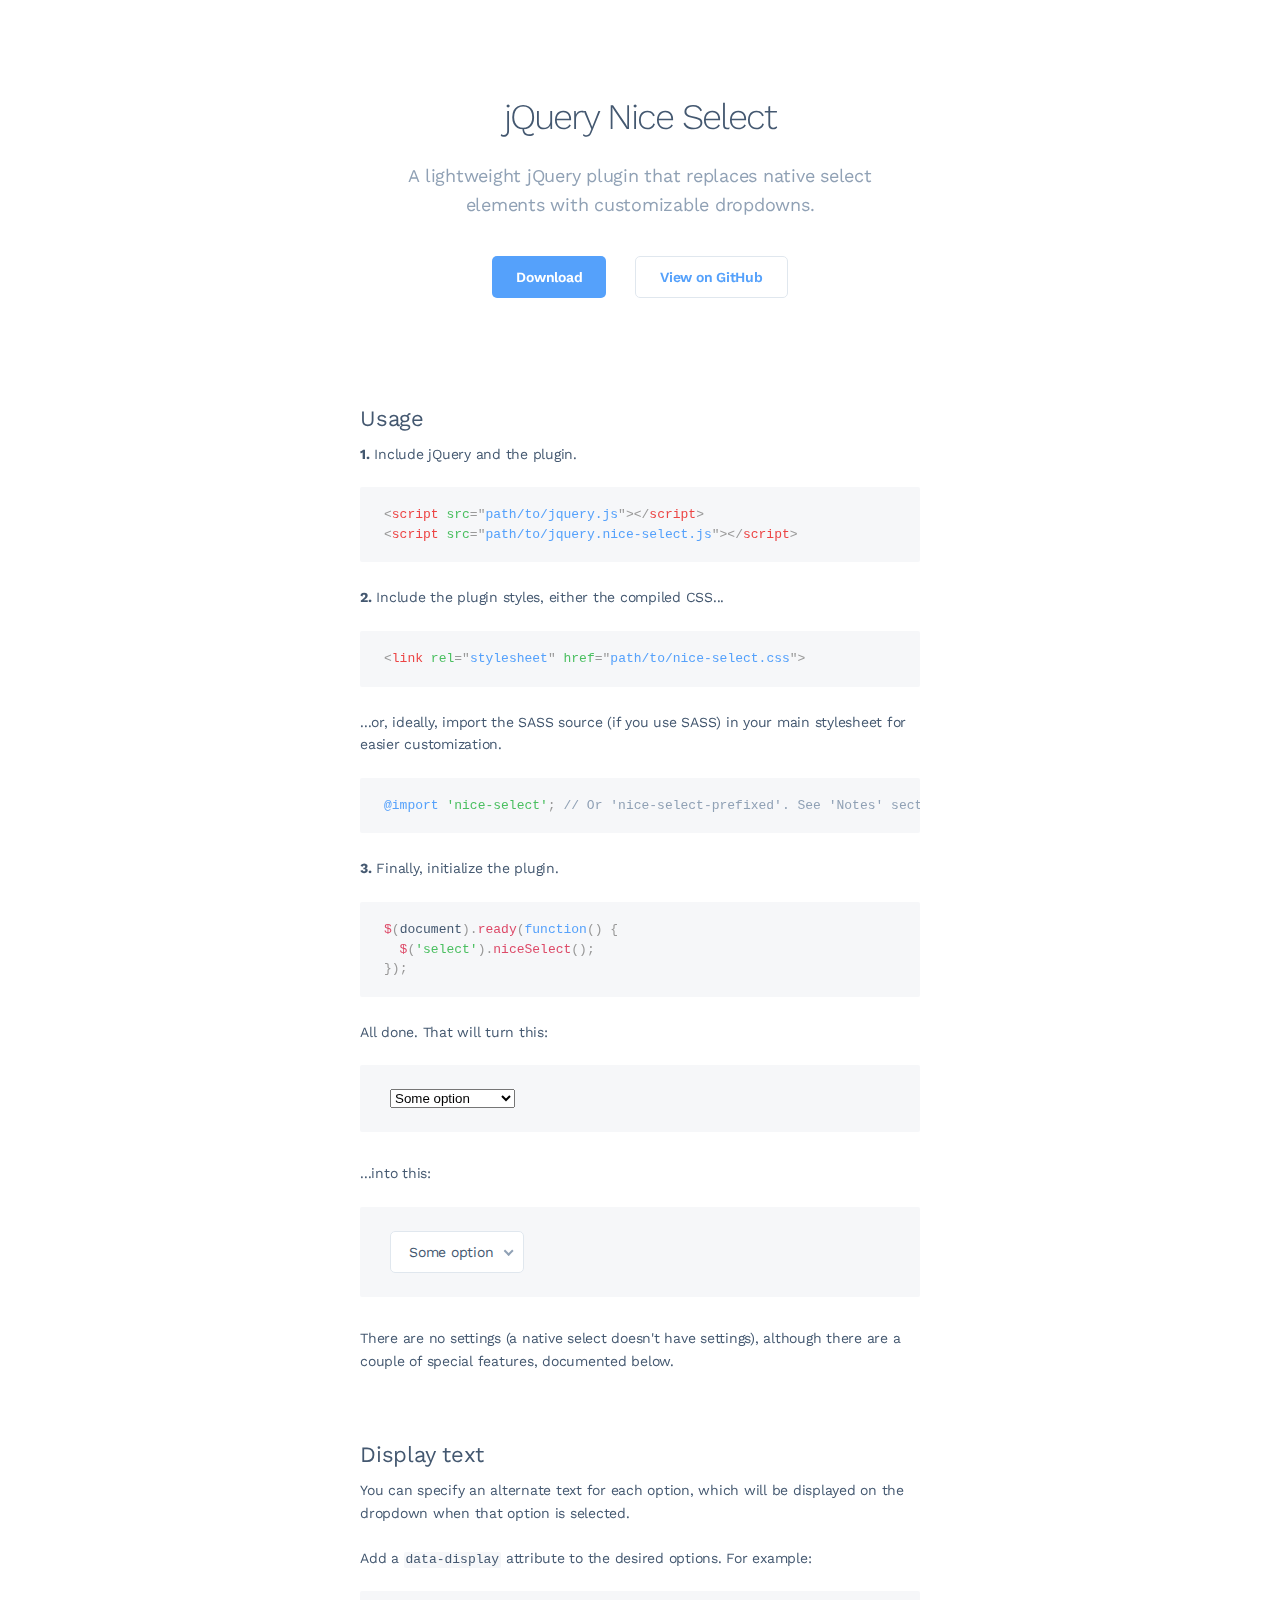
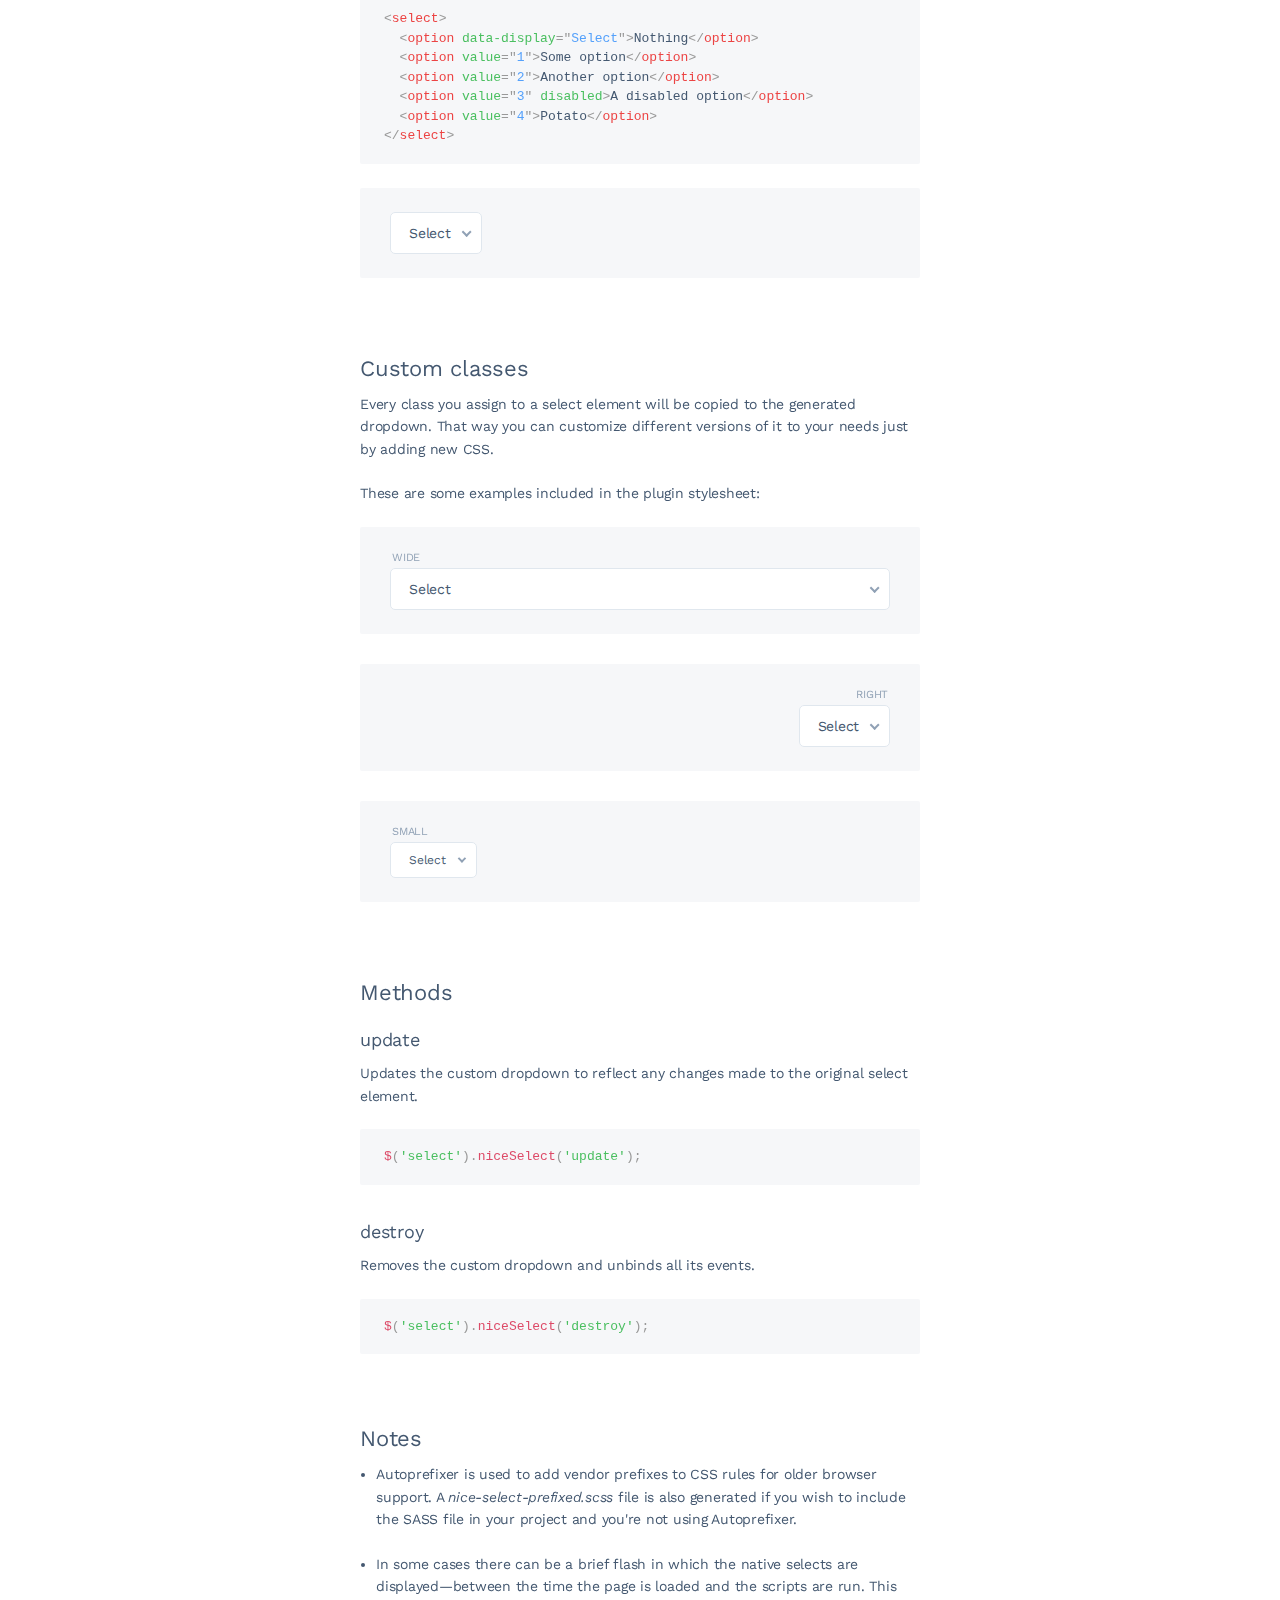
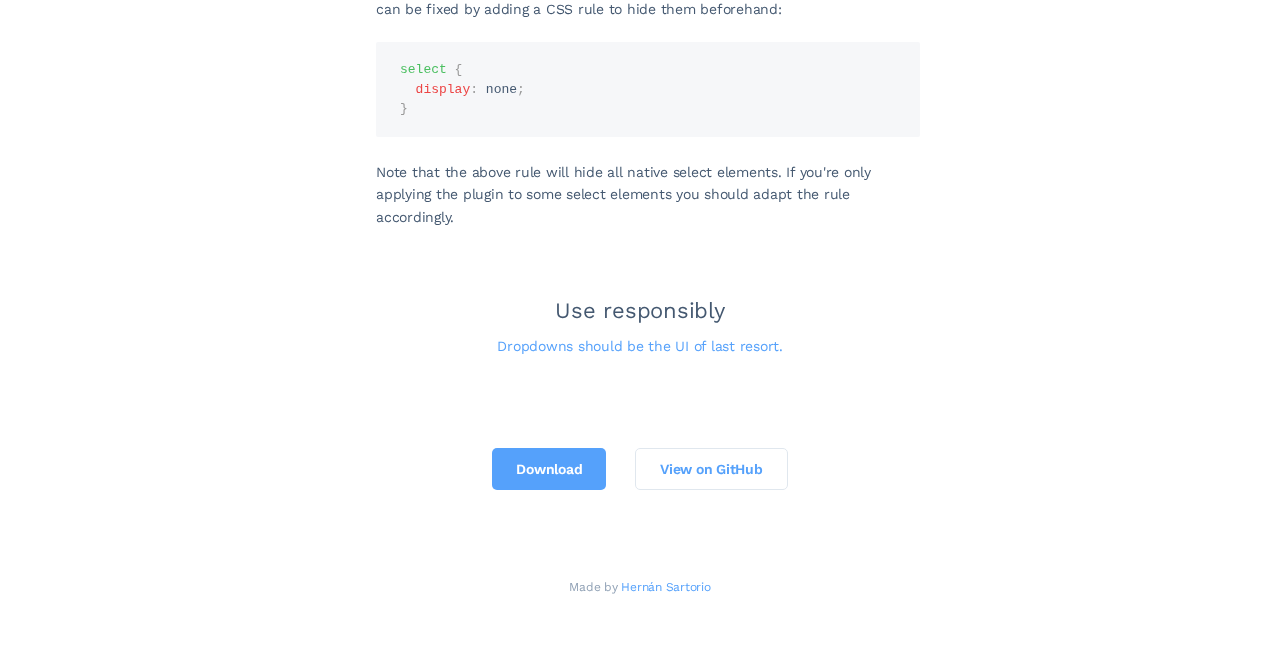
<file: plugins/jquery-nice-select-1.1.0/index.html>
<!DOCTYPE html>
<html>
<head>

  <meta charset="utf-8">
  <meta name="viewport" content="width=device-width, initial-scale=1, user-scalable=no">

  <title>jQuery Nice Select</title>

  <link href='https://fonts.googleapis.com/css?family=Work+Sans:300,400,600&Inconsolata:400,700' rel='stylesheet' type='text/css'>
  
  <link rel="stylesheet" href="css/style.css">
  
</head>

<body>

  <div class="container">
  
    <div class="header">      
      <h1>jQuery Nice Select</h1>
      
      <p>A lightweight jQuery plugin that replaces native select elements with customizable dropdowns.</p>
      
      <a href="https://github.com/hernansartorio/jquery-nice-select/archive/v1.1.0.zip" class="button">Download</a>
      <a href="https://github.com/hernansartorio/jquery-nice-select" class="button light">View on GitHub</a>
    </div>

    <h2>Usage</h2>
    <p><strong>1.</strong> Include jQuery and the plugin.</p>
    
    <pre><code class="language-html">&lt;script src=&quot;path/to/jquery.js&quot;&gt;&lt;/script&gt; 
&lt;script src=&quot;path/to/jquery.nice-select.js&quot;&gt;&lt;/script&gt;</code></pre>
    
    <p><strong>2.</strong> Include the plugin styles, either the compiled CSS...</p>
    
    <pre><code class="language-html">&lt;link rel=&quot;stylesheet&quot; href=&quot;path/to/nice-select.css&quot;&gt;</code></pre>

    <p>...or, ideally, import the SASS source (if you use SASS) in your main stylesheet for easier customization.</p>
    
    <pre><code class="language-scss">@import 'nice-select'; // Or 'nice-select-prefixed'. See 'Notes' section.</code></pre>
    
    <p><strong>3.</strong> Finally, initialize the plugin.</p>
    
    <pre><code class="language-js">$(document).ready(function() {
  $('select').niceSelect();
});</code></pre>
    
    <p>All done. That will turn this:</p>
    
    <div class="box">
      <select class="ignore">
        <option value="1">Some option</option>
        <option value="2">Another option</option>
        <option value="3" disabled>A disabled option</option>
        <option value="4">Potato</option>
      </select>
    </div>
    
    <p>...into this:</p>
    
    <div class="box">
      <select>
        <option value="1">Some option</option>
        <option value="2">Another option</option>
        <option value="3" disabled>A disabled option</option>
        <option value="4">Potato</option>
      </select>
    </div>
    
    <p>There are no settings (a native select doesn't have settings), although there are a couple of special features, documented below.</p>
    
    <h2>Display text</h2>
    <p>You can specify an alternate text for each option, which will be displayed on the dropdown when that option is selected.</p>
    
    <p>Add a <code class="language-html">data-display</code> attribute to the desired options. For example:</p>
    
    <pre><code class="language-html">&lt;select&gt;
  &lt;option data-display=&quot;Select&quot;&gt;Nothing&lt;/option&gt;
  &lt;option value=&quot;1&quot;&gt;Some option&lt;/option&gt;
  &lt;option value=&quot;2&quot;&gt;Another option&lt;/option&gt;
  &lt;option value=&quot;3&quot; disabled&gt;A disabled option&lt;/option&gt;
  &lt;option value=&quot;4&quot;&gt;Potato&lt;/option&gt;
&lt;/select&gt;</code></pre>
    
    <div class="box">
      <select>
        <option data-display="Select">Nothing</option>
        <option value="1">Some option</option>
        <option value="2">Another option</option>
        <option value="3" disabled>A disabled option</option>
        <option value="4">Potato</option>
      </select>
    </div>

    <h2>Custom classes</h2>
    
    <p>Every class you assign to a select element will be copied to the generated dropdown. That way you can customize different versions of it to your needs just by adding new CSS.</p>
    
    <p>These are some examples included in the plugin stylesheet:</p>
    
    <div class="box">
      <label>Wide</label>
      <select class="wide">
        <option data-display="Select">Nothing</option>
        <option value="1">Some option</option>
        <option value="2">Another option</option>
        <option value="3" disabled>A disabled option</option>
        <option value="4">Potato</option>
      </select>
    </div>
    
    <div class="box">
      <label class="right">Right</label>
      <select class="right">
        <option data-display="Select">Nothing</option>
        <option value="1">Some option</option>
        <option value="2">Another option</option>
        <option value="3" disabled>A disabled option</option>
        <option value="4">Potato</option>
      </select>
    </div>
    
    <div class="box">
      <label>Small</label>
      <select class="small">
        <option data-display="Select">Nothing</option>
        <option value="1">Some option</option>
        <option value="2">Another option</option>
        <option value="3" disabled>A disabled option</option>
        <option value="4">Potato</option>
      </select>
    </div>
    
    <h2>Methods</h2>
    
    <h3>update</h3>
    
    <p>Updates the custom dropdown to reflect any changes made to the original select element.</p>
    
    <pre><code class="language-js">$('select').niceSelect('update');</code></pre>
    
    <h3>destroy</h3>
    
    <p>Removes the custom dropdown and unbinds all its events.</p>
    
    <pre><code class="language-js">$('select').niceSelect('destroy');</code></pre>
    
    <h2>Notes</h2>  
    
    <ul>
      <li>
        <p>Autoprefixer is used to add vendor prefixes to CSS rules for older browser support. A <i>nice-select-prefixed.scss</i> file is also generated if you wish to include the SASS file in your project and you're not using Autoprefixer.</p>
      </li>
      <li>
        <p>In some cases there can be a brief flash in which the native selects are displayed—between the time the page is loaded and the scripts are run. This can be fixed by adding a CSS rule to hide them beforehand:</p>
            
        <pre><code class="language-scss">select {
  display: none;
}</code></pre>

        <p>Note that the above rule will hide all native select elements. If you're only applying the plugin to some select elements you should adapt the rule accordingly.</p>
      </li>
    </ul>

    <div class="footer">
      <h2>Use responsibly</h2>
      
      <p><a href="http://www.lukew.com/ff/entry.asp?1950">Dropdowns should be the UI of last resort.</a></p>
      
      <a href="https://github.com/hernansartorio/jquery-nice-select/archive/v1.1.0.zip" class="button">Download</a>
      <a href="https://github.com/hernansartorio/jquery-nice-select" class="button light">View on GitHub</a>
      
      <div class="credit">
        Made by <a href="http://hernansartorio.com?r=ns">Hernán Sartorio</a>
      </div>
    </div>
    
    
  </div>
  
  <script src="js/jquery.js"></script>
  <script src="js/jquery.nice-select.min.js"></script>
  <script src="js/fastclick.js"></script>
  <script src="js/prism.js"></script>
  
  <script>
    $(document).ready(function() {
      $('select:not(.ignore)').niceSelect();      
      FastClick.attach(document.body);
    });    
  </script>
  
  <script>
    (function(i,s,o,g,r,a,m){i['GoogleAnalyticsObject']=r;i[r]=i[r]||function(){
    (i[r].q=i[r].q||[]).push(arguments)},i[r].l=1*new Date();a=s.createElement(o),
    m=s.getElementsByTagName(o)[0];a.async=1;a.src=g;m.parentNode.insertBefore(a,m)
    })(window,document,'script','//www.google-analytics.com/analytics.js','ga');

    ga('create', 'UA-64633646-1', 'auto');
    ga('send', 'pageview');
  </script>
  
</body>
</html>
</file>
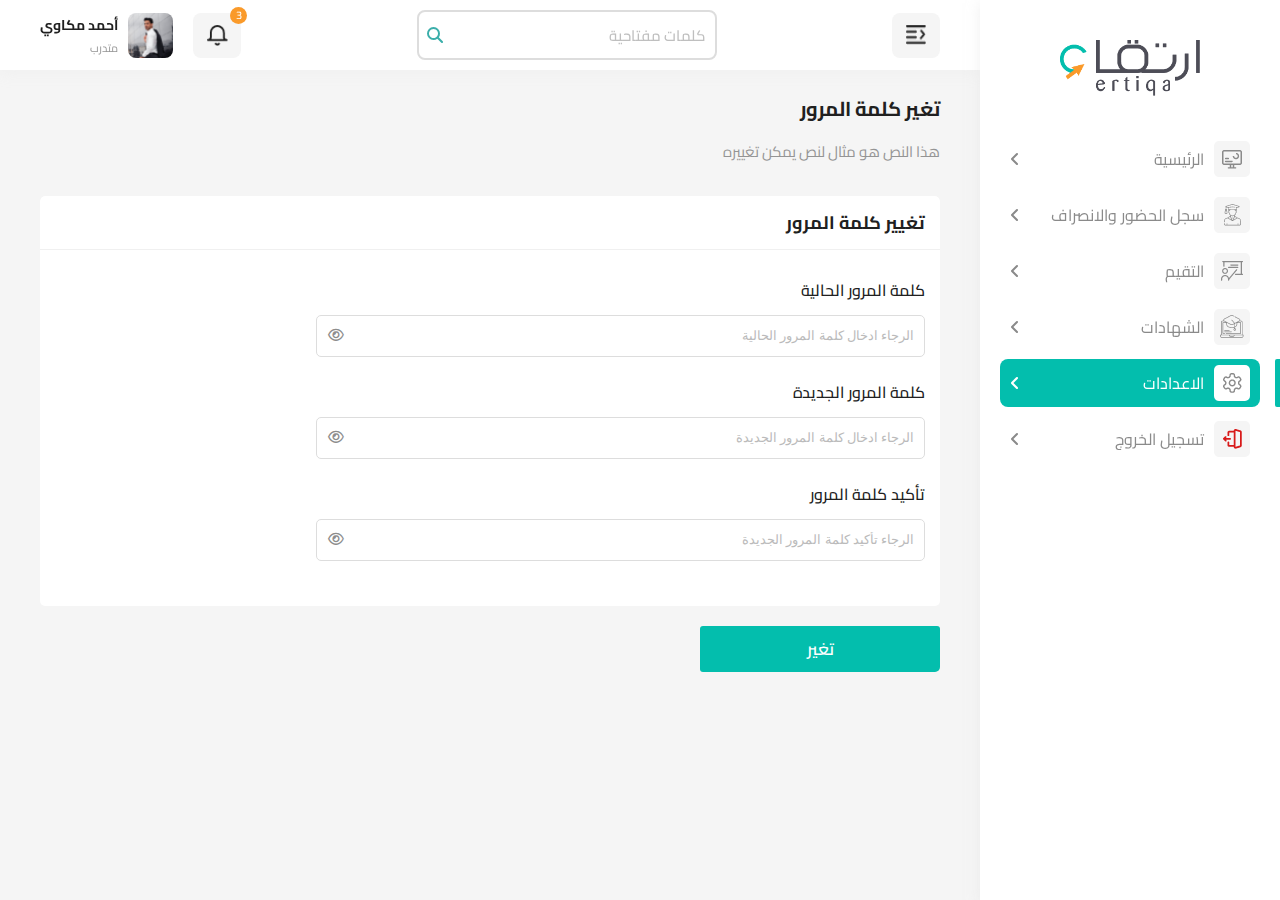
<file: forget-password.html>
<!DOCTYPE html>
<html lang="ar" dir="rtl">
<head>
    <meta charset="UTF-8">
    <meta http-equiv="X-UA-Compatible" content="IE=edge">
    <meta name="viewport" content="width=device-width, initial-scale=1.0">
    <title>Trainer</title>
    <!-- Icons -->
    <link rel="stylesheet" href="https://cdnjs.cloudflare.com/ajax/libs/font-awesome/6.2.0/css/all.min.css">

    <!-- Style -->
    <link rel="stylesheet" href="css/style.css">
</head>
<body>
    <div class="sidebar" id="sidebar">
        <div class="close" id="closeSidebar"><i class="fa-solid fa-xmark"></i></div>
        <div class="content">
            <div class="logo">
                <img src="imgs/logo.png" alt="">
            </div>
            <ul class="links">
                <li>
                    <a href="home.html">
                        <span class="icon-co">
                            <img src="imgs/icons/home.png" alt="">
                        </span>
                        الرئيسية
                        <i class="fa-solid fa-angle-left icon-right"></i>
                    </a>
                </li>
                <li>
                    <a href="attendance-record.html">
                        <span class="icon-co">
                            <img src="imgs/icons/trainer.png" alt="">
                        </span>
                        سجل الحضور والانصراف
                        <i class="fa-solid fa-angle-left icon-right"></i>
                    </a>
                </li>
                <li>
                    <a href="rating.html">
                        <span class="icon-co">
                            <img src="imgs/icons/Teacher.png" alt="">
                        </span>
                       التقيم
                        <i class="fa-solid fa-angle-left icon-right"></i>
                    </a>
                </li>
                <li>
                    <a href="courses.html">
                        <span class="icon-co">
                            <img src="imgs/icons/online-learning.png" alt="">
                        </span>
                        الشهادات
                        <i class="fa-solid fa-angle-left icon-right"></i>
                    </a>
                </li>
                <li>
                    <a href="setting.html" class="active">
                        <span class="icon-co">
                            <img src="imgs/icons/setting.png" alt="">
                        </span>
                        الاعدادات
                        <i class="fa-solid fa-angle-left icon-right"></i>
                    </a>
                </li>
                <li>
                    <a href="index.html">
                        <span class="icon-co">
                            <img src="imgs/icons/noun_logout.png" alt="">
                        </span>
                        تسجيل الخروج
                        <i class="fa-solid fa-angle-left icon-right"></i>
                    </a>
                </li>
            </ul>
        </div>
    </div>

    <nav class="navbar-me" id="navbar">
        <div class="container-c">
            <div class="content">
                <div class="menu" id="menu">
                    <img src="imgs/icons/menu.png" alt="">
                </div>
                <form action="">
                    <div class="input-g">
                        <input type="text" placeholder="كلمات مفتاحية">
                        <i class="fa-solid fa-magnifying-glass"></i>
                    </div>
                </form>
                <div class="left">
                    <div class="not">
                        <a href="notifications.html"></a>
                        <img src="imgs/icons/bell.png" alt="">
                        <span class="number">3</span>
                    </div>
                    <div class="account">
                        <img src="imgs/icons/239395281_3017692991796113_2441625955612479858_n.png" alt="">
                        <div class="info">
                            <h3>أحمد مكاوي </h3>
                            <span>متدرب</span>
                        </div>
                    </div>
                </div>
            </div>
        </div>
    </nav>

    <main class="main-sec" id="main">
        <div class="container-c">

            <!-- Start Text Section -->
            <div class="text">
                <h1 class="head">تغير كلمة المرور</h1>
                <p>هذا النص هو مثال لنص يمكن تغييره</p>
            </div>

            <!-- Start Add Trainer Section -->
            <div class="add-new-trainer add-new-admain setting">
                <div class="add-new">
                    <form action="">
                        <div class="section-one section-form">
                            <h3 class="title">تغيير كلمة المرور</h3>
                            <div class="content">
                                <div class="inputs">
                                    <div class="input-g input-group-full age-date">
                                        <label for="">كلمة المرور الحالية</label>
                                        <input type='password' class="inputPassSet" placeholder="الرجاء ادخال كلمة المرور الحالية">
                                        <span class="check-ic check-setting-ic"><i class="fa-regular fa-eye"></i></span>
                                    </div>
                                    <div class="input-g input-group-full age-date">
                                        <label for="">كلمة المرور الجديدة</label>
                                        <input type='password' class="inputPassSet" placeholder="الرجاء ادخال كلمة المرور الجديدة">
                                        <span class="check-ic check-setting-ic"><i class="fa-regular fa-eye"></i></span>
                                    </div>
                                    <div class="input-g input-group-full age-date">
                                        <label for="">تأكيد كلمة المرور</label>
                                        <input type='password' class="inputPassSet" placeholder="الرجاء تأكيد كلمة المرور الجديدة">
                                        <span class="check-ic check-setting-ic"><i class="fa-regular fa-eye"></i></span>
                                    </div>
                                </div>
                            </div>
                        </div>

                        <input type="submit" value="تغير" class="submit">
                    </form>
                </div>
            </div>
        </div>
    </main>

    <script src="js/script.js"></script>
</body>
</html>
</file>
<file: plugins/jquery-nice-select-1.1.0/css/style.css>
.nice-select {
  -webkit-tap-highlight-color: transparent;
  background-color: #fff;
  border-radius: 5px;
  border: solid 1px #e0e7ee;
  box-sizing: border-box;
  clear: both;
  cursor: pointer;
  display: block;
  float: left;
  font-family: inherit;
  font-size: 14px;
  font-weight: normal;
  height: 42px;
  line-height: 40px;
  outline: none;
  padding-left: 18px;
  padding-right: 30px;
  position: relative;
  text-align: left !important;
  -webkit-transition: all 0.2s ease-in-out;
  transition: all 0.2s ease-in-out;
  -webkit-user-select: none;
     -moz-user-select: none;
      -ms-user-select: none;
          user-select: none;
  white-space: nowrap;
  width: auto; }
  .nice-select:hover {
    border-color: #d0dae5; }
  .nice-select:active, .nice-select.open, .nice-select:focus {
    border-color: #88bfff; }
  .nice-select:after {
    border-bottom: 2px solid #90a1b5;
    border-right: 2px solid #90a1b5;
    content: '';
    display: block;
    height: 5px;
    margin-top: -4px;
    pointer-events: none;
    position: absolute;
    right: 12px;
    top: 50%;
    -webkit-transform-origin: 66% 66%;
        -ms-transform-origin: 66% 66%;
            transform-origin: 66% 66%;
    -webkit-transform: rotate(45deg);
        -ms-transform: rotate(45deg);
            transform: rotate(45deg);
    -webkit-transition: all 0.15s ease-in-out;
    transition: all 0.15s ease-in-out;
    width: 5px; }
  .nice-select.open:after {
    -webkit-transform: rotate(-135deg);
        -ms-transform: rotate(-135deg);
            transform: rotate(-135deg); }
  .nice-select.open .list {
    opacity: 1;
    pointer-events: auto;
    -webkit-transform: scale(1) translateY(0);
        -ms-transform: scale(1) translateY(0);
            transform: scale(1) translateY(0); }
  .nice-select.disabled {
    border-color: #e7ecf2;
    color: #90a1b5;
    pointer-events: none; }
    .nice-select.disabled:after {
      border-color: #cdd5de; }
  .nice-select.wide {
    width: 100%; }
    .nice-select.wide .list {
      left: 0 !important;
      right: 0 !important; }
  .nice-select.right {
    float: right; }
    .nice-select.right .list {
      left: auto;
      right: 0; }
  .nice-select.small {
    font-size: 12px;
    height: 36px;
    line-height: 34px; }
    .nice-select.small:after {
      height: 4px;
      width: 4px; }
    .nice-select.small .option {
      line-height: 34px;
      min-height: 34px; }
  .nice-select .list {
    background-color: #fff;
    border-radius: 5px;
    box-shadow: 0 0 0 1px rgba(68, 88, 112, 0.11);
    box-sizing: border-box;
    margin-top: 4px;
    opacity: 0;
    overflow: hidden;
    padding: 0;
    pointer-events: none;
    position: absolute;
    top: 100%;
    left: 0;
    -webkit-transform-origin: 50% 0;
        -ms-transform-origin: 50% 0;
            transform-origin: 50% 0;
    -webkit-transform: scale(0.75) translateY(-21px);
        -ms-transform: scale(0.75) translateY(-21px);
            transform: scale(0.75) translateY(-21px);
    -webkit-transition: all 0.2s cubic-bezier(0.5, 0, 0, 1.25), opacity 0.15s ease-out;
    transition: all 0.2s cubic-bezier(0.5, 0, 0, 1.25), opacity 0.15s ease-out;
    z-index: 9; }
    .nice-select .list:hover .option:not(:hover) {
      background-color: transparent !important; }
  .nice-select .option {
    cursor: pointer;
    font-weight: 400;
    line-height: 40px;
    list-style: none;
    min-height: 40px;
    outline: none;
    padding-left: 18px;
    padding-right: 29px;
    text-align: left;
    -webkit-transition: all 0.2s;
    transition: all 0.2s; }
    .nice-select .option:hover, .nice-select .option.focus, .nice-select .option.selected.focus {
      background-color: #f6f7f9; }
    .nice-select .option.selected {
      font-weight: bold; }
    .nice-select .option.disabled {
      background-color: transparent;
      color: #90a1b5;
      cursor: default; }

.no-csspointerevents .nice-select .list {
  display: none; }

.no-csspointerevents .nice-select.open .list {
  display: block; }

code[class*="language-"],
pre[class*="language-"] {
  border-radius: 2px;
  color: #445870;
  -webkit-hyphens: none;
      -ms-hyphens: none;
          hyphens: none;
  line-height: 1.5;
  -moz-tab-size: 4;
    -o-tab-size: 4;
       tab-size: 4;
  text-align: left;
  white-space: pre;
  word-break: normal;
  word-spacing: normal;
  word-wrap: normal;
  direction: ltr;
  font-family: Inconsolata, monospace;
  font-size: 13px;
  letter-spacing: 0; }

/* Code blocks */
pre[class*="language-"] {
  padding: 18px 24px;
  margin: 0 0 24px;
  overflow: auto; }

:not(pre) > code[class*="language-"],
pre[class*="language-"] {
  background: #f6f7f9; }

/* Inline code */
:not(pre) > code[class*="language-"] {
  padding: 0 2px 1px; }

.token.comment,
.token.prolog,
.token.doctype,
.token.cdata {
  color: #90a1b5; }

.token.punctuation {
  color: #999; }

.namespace {
  opacity: .7; }

.token.property,
.token.tag,
.token.boolean,
.token.number,
.token.constant,
.token.symbol,
.token.deleted {
  color: #EC4444; }

.token.selector,
.token.attr-name,
.token.string,
.token.char,
.token.builtin,
.token.inserted {
  color: #4ABF60; }

.token.operator,
.token.entity,
.token.url,
.language-css .token.string,
.style .token.string {
  color: #a67f59;
  background: rgba(255, 255, 255, 0.5); }

.token.atrule,
.token.attr-value,
.token.keyword {
  color: #55a1fb; }

.token.function {
  color: #DD4A68; }

.token.regex,
.token.important,
.token.variable {
  color: #e90; }

.token.important,
.token.bold {
  font-weight: bold; }

.token.italic {
  font-style: italic; }

.token.entity {
  cursor: help; }

body {
  -webkit-font-smoothing: antialiased;
  -moz-osx-font-smoothing: grayscale;
  color: #445870;
  font-family: 'Work Sans', sans-serif;
  font-size: 14px;
  font-weight: normal;
  letter-spacing: -0.25px;
  margin: 0;
  padding: 0 18px; }

p {
  line-height: 1.6;
  margin: 0 0 1.6em; }

h1 {
  font-size: 36px;
  font-weight: 300;
  letter-spacing: -2px;
  margin: 0 0 24px; }

h2 {
  font-size: 22px;
  font-weight: 400;
  margin: 0 0 12px;
  padding-top: 48px; }

h3 {
  font-size: 18px;
  font-weight: 400;
  margin: 0 0 12px;
  padding-top: 12px; }

ul {
  margin: 0;
  padding-left: 16px; }

a:not(.button) {
  color: #55a1fb;
  outline: none;
  text-decoration: none;
  -webkit-transition: all 0.2s ease-in-out;
  transition: all 0.2s ease-in-out;
  border-bottom: 1px solid transparent; }
  a:not(.button):hover, a:not(.button):focus {
    border-bottom: 1px solid #88bfff; }

::-moz-selection {
  background: #f3f4f7; }

::selection {
  background: #f3f4f7; }

.container {
  margin: 96px auto 60px;
  max-width: 40em; }

.box {
  background-color: #f6f7f9;
  border-radius: 2px;
  margin-bottom: 30px;
  padding: 24px 30px; }
  .box:before, .box:after {
    content: "";
    display: table; }
  .box:after {
    clear: both; }

label {
  color: #90a1b5;
  font-size: 11px;
  margin: 0 2px 4px;
  text-transform: uppercase;
  float: left; }
  label.right {
    float: right; }

.button {
  -webkit-tap-highlight-color: transparent;
  background-color: #55a1fb;
  border-radius: 5px;
  border: none;
  box-sizing: border-box;
  color: #fff;
  cursor: pointer;
  display: inline-block;
  font-weight: 600;
  height: 42px;
  line-height: 42px;
  outline: none;
  padding: 0 24px;
  text-align: center;
  text-decoration: none;
  -webkit-transition: all 0.2s ease-in-out;
  transition: all 0.2s ease-in-out;
  white-space: nowrap;
  width: auto; }
  .button:hover, .button:focus {
    background-color: #4196fb; }
  .button:active, .button.nice-select.open {
    background-color: #2d8bfa; }
  .button.light {
    background-color: #fff;
    border: 1px solid #e0e7ee;
    color: #55a1fb;
    line-height: 40px;
    margin-left: 24px; }
    .button.light:hover {
      border-color: #d0dae5; }
    .button.light:active, .button.light.nice-select.open, .button.light:focus {
      border-color: #88bfff; }
  @media screen and (max-width: 360px) {
    .button {
      width: 100%; }
      .button.light {
        margin: 18px 0 0; } }

.header {
  text-align: center;
  margin-bottom: 60px; }
  @media screen and (min-width: 600px) {
    .header {
      padding: 0 18px; } }
  .header p {
    color: #90a1b5;
    font-size: 18px;
    margin-bottom: 36px; }

.footer {
  text-align: center; }
  .footer p {
    margin-bottom: 90px; }

.credit {
  color: #90a1b5;
  clear: both;
  font-size: 12px;
  margin-top: 90px; }
</file>
<file: css/style.css>
/* Fonts */
@import url('https://fonts.googleapis.com/css2?family=Cairo:wght@300;400;600;700;900&display=swap');
@import url('https://fonts.googleapis.com/css2?family=Noto+Sans+Arabic:wght@200;300;400;500;600;700;800;900&display=swap');

*{
    padding: 0;
    margin: 0;
    box-sizing: border-box;
}

:root{
    --main-color: #FA9A2A;
    --dark-color: #4D4D57;
    --link-color: #03BEAD;
}

html{
    scroll-behavior: smooth;
}

html::-webkit-scrollbar {
    width: 10px;
}
html::-webkit-scrollbar-track {
    background: transparent;
}
html::-webkit-scrollbar-thumb {
    border-radius: 25px;
    background-color: var(--link-color);
}

body{
    font-family: 'Cairo', sans-serif;
    background-color: #f5f5f5;
    /* font-family: 'Noto Sans Arabic', sans-serif; */
    overflow-x: hidden;
}

body.body-light{
    background-color: #fff;
}

a{
    text-decoration: none !important;
}

li{
    list-style: none;
}

ol, ul {
    margin-top: 0;
    margin-bottom: 0;
}

ol, ul {
    padding-right: 0;
}

h1, h2, h3, h4, h5, h6{
    margin-top: 0;
}

p {
    margin-top: 0;
    margin-bottom: 0;
}

.container-c{
    width: 100%;
    padding: 0 40px;
}

@media (max-width:991px) {
    .container-c{
        padding: 0 15px;
    }
}

@media (max-width:330px) {
    .container-c{
        padding: 0 10px;
    }
}

[type=password], [type=email], [type=number], [type=tel], [type=url], [type=text], [type=date], input {
    direction: rtl !important;
}

.submit{
    padding: 7px 0;
    display: flex;
    align-items: center;
    justify-content: center;
    font-size: 17px;
    cursor: pointer;
    color: #fff;
    background-color: var(--link-color);
    width: 240px;
    border-radius: 3px;
    outline: none;
    border: none;
    font-family: 'Cairo', sans-serif;
    font-weight: 600;
}

.breadcrumb-me{
    display: flex;
    align-items: center;
    flex-wrap: wrap;
}

.breadcrumb-me li{
    font-size: 16px;
    font-weight: 500;
}

.breadcrumb-me li a{
    margin-left: 5px;
    color: #949494;
}

.breadcrumb-me li.active{
    color: var(--main-color);
}

.input-group>:not(:first-child):not(.dropdown-menu):not(.valid-tooltip):not(.valid-feedback):not(.invalid-tooltip):not(.invalid-feedback){
    border-radius: 5px;
}

.edit-btn{
    background-color: var(--link-color);
}

.add-result-btn{
    background-color: var(--main-color);
}

.add-Evaluate-btn{
    background-color: var(--dark-color);
}

.delete-btn{
    background-color: #F60F37;
}

.close-b-btn{
    background-color: #202020;
}

select {
    cursor: pointer;
}

select option{
    background-color: #fff;
    color: var(--dark-color);
    font-size: 16px;
    font-weight: 500;
}
select [selected]{
    font-size: 15px;
    font-weight: 500;
    color: #202020;
}

.sh2,.stop2,.Shehada2{
    display: none;
}


/***************** Start ****************/
.start{
    display: flex;
    min-height: 100vh;
}

.start .sec{
    width: 50%;
    min-height: 100%;
}

.start .right-sec{
    padding: 4% 8% 25px;
    position: relative;
    overflow: hidden;
}

.start .right-sec .content1 .imgs{
    display: flex;
    justify-content: space-between;
    align-items: flex-end;
    margin-bottom: 50px;
}

.start .right-sec .content1 .imgs .log-one{
    margin-left: 25px;
}

.start .right-sec .content1 .imgs .login-logo{
    max-width: 100%;
}

/* .right-sec .content1 .form-co{
    margin-bottom: 50px;
} */

.right-sec .content1 .form-co .info{
    margin-bottom: 30px;
}
.right-sec .content1 .form-co .info h2{
    font-size: 26px;
    color: var(--dark-color);
    /* margin-bottom: 8px; */
    font-weight: 600;
}

.right-sec .form-co .info p{
    color: #8A8A8A;
    font-size: 16px;
}

.right-sec .form-co form .input-co{
    margin-bottom: 15px;
    position: relative;
}

.right-sec .form-co form .input-co label{
    display: block;
    font-size: 16px;
    color: var(--dark-color);
    margin-bottom: 8px;
}

.right-sec .form-co form .input-co input{
    padding: 14px;
    border: 1px solid #ddd;
    border-radius: 5px;
    width: 100%;
    outline: none;
    font-size: 14px;
    letter-spacing: 1px;
    /* color: #BFBFBF; */
}
.right-sec .form-co form .input-co input::placeholder{
    font-size: 13px;
    color: #BFBFBF;
    font-weight: 500;
    letter-spacing: 0px;
}

.right-sec form .input-co .check-ic{
    position: absolute;
    top: 43px;
    left: 10px;
}
.right-sec form .input-co .check-ic i{
    color: #8D8D8D;
    cursor: pointer;
}

.right-sec form .link{
    text-align: left;
}

.right-sec form .link a{
    color: var(--dark-color);
    font-weight: 600;
    transition: all .3s ease;
}

.right-sec form .link a:hover{
    color: var(--main-color);
}

.right-sec form .submit{
    border-radius: 5px;
    width: 100%;
    text-align: center;
    margin-top: 20px;
    letter-spacing: 1px;
}

.right-sec::after{
    content: url('../imgs/Mask-home.png');
    position: absolute;
    bottom: 0;
    left: 0;
    width: 100%;
    height: 100px;
    z-index: -1;
}

.start .img-foot img{
    width: 100%;
    height: 100px;
}

.left-sec{
    background-image: url('../imgs/bg-home.png');
    background-repeat: no-repeat;
    background-size: cover;
    display: flex;
    align-items: center;
    justify-content: center;
    position: fixed;
    left: 0;
}

.left-sec::before{
    content: '';
    position: absolute;
    top: 0;
    left: 0;
    right: 0;
    bottom: 0;
    background-color: rgba(3, 190, 173, 83%);
    z-index: 1;
}

.left-sec::after {
    content: "";
    position: absolute;
    top: 0;
    left: 0;
    width: 80px;
    height: 80px;
    background-color: var(--main-color);
    z-index: 2;
    clip-path: circle(100% at 0% 0%);
}

.left-sec .content2{
    padding: 0 80px;
    z-index: 2;
}

.left-sec .content2 .head{
    margin-bottom: 50px;
    width: 240px;
    font-size: 40px;
    color: #fff;
    font-weight: 600;
    line-height: 60px;
    position: relative;
}

.left-sec .content2 .head::after{
    content: '';
    position: absolute;
    top: -10px;
    right: -14px;
    width: 60px;
    height: 60px;
    background-color: var(--main-color);
    z-index: -1;
    border-radius: 0 30px 0 0;
}

.left-sec .content2 .text{
    font-size: 16px;
    color: #fff;
}

/* Media */

@media (max-width:991px) {
    .start{
        min-height: 100vh;
        flex-direction: column-reverse;
    }

    .start .sec{
        width: 100%;
        min-height: 100vh;
    }

    /* .right-sec .content1 .form-co{
        margin-bottom: 70px;
    } */

    .left-sec{
        background-image: url('../imgs/bg-home.png');
        background-repeat: no-repeat;
        background-size: cover;
        display: flex;
        align-items: center;
        justify-content: center;
        position: relative;
        left: auto;
    }
}

@media (max-width:577px) {
    /* .right-sec .content1 .form-co{
        margin-bottom: 100px;
    } */

    .left-sec .content2{
        padding: 0 40px;
    }
}

@media (max-width:420px) {
    .start .right-sec{
        padding: 20px;
    }

    .left-sec .content2{
        padding: 0 20px;
    }
}

/***************** Home ******************/
/* sidebar */

.sidebar{
    position: fixed;
    width: 300px;
    padding-top: 40px;
    height: 100vh;
    box-shadow: 0 3px 12px rgba(226, 226, 226 , .5);
    background-color: #fff;
    transition: all .3s ease;
    z-index: 1010;
}


.sidebar .close{
    position: absolute;
    top: 10px;
    left: 10px;
    width: 30px;
    height: 30px;
    border-radius: 50%;
    background-color: var(--link-color);
    color: #fff;
    display: flex;
    justify-content: center;
    align-items: center;
    font-size: 17px;
    cursor: pointer;
    display: none;
}

@media (max-width:865px) {
    .sidebar .close{
        display: flex;
    }
}

.sidebar .content .logo{
    text-align: center;
    margin-bottom: 30px;
    flex-shrink: 0;
}
.sidebar .content .logo img{
    width: 140px;
}

.sidebar .links{
    padding: 0 20px 20px 20px;
    max-height: 80vh;
    overflow-y: auto;
}

.sidebar .links::-webkit-scrollbar{
    width: 5px;
}

.sidebar .links::-webkit-scrollbar-thumb{
    background-color: var(--link-color);
    border-radius: 25px;
}

.sidebar .links::-webkit-scrollbar-track{
    border-radius: 25px;
    background-color: transparent;
}

.sidebar .links > li > a{
    padding: 6px 10px;
    border-radius: 8px;
    margin-bottom: 8px;
    display: flex;
    align-items: center;
    font-size: 16px;
    color: #8A8A8A;
    background-color: #fff;
    transition: all .2s ease;
}


.sidebar .links > li > a > .icon-co{
    display: flex;
    align-items: center;
    justify-content: center;
    padding: 10px;
    border-radius: 5px;
    margin-left: 10px;
    background-color: #F5F5F5;
    width: 36px;
    height: 36px;
}

.sidebar .links > li > a.active{
    background-color: var(--link-color);
    color: #fff;
    position: relative;
}

.sidebar .links > li > a:hover{
    background-color: var(--link-color);
    color: #fff;
}

.sidebar .links > li > a.active::after{
    content: '';
    position: absolute;
    right: -20px;
    top: 0;
    width: 5px;
    border-top-left-radius: 2px;
    border-bottom-left-radius: 2px;
    height: 100%;
    background-color: var(--link-color);
}

.sidebar .links > li > a.active > .icon-co{
    background-color: #fff;
}

.sidebar .links > li > a:hover > .icon-co{
    background-color: #fff;
}

.sidebar .links > li > a > .icon-right{
    margin-right: auto;
    font-weight: 600;
    transition: all .2s ease;
}

.sidebar .links > li > a > .icon-r-rotate{
    transform: rotate(-90deg);
}

.sidebar .links .collapse-me{
    height: 0;
    overflow: hidden;
    padding: 0;
    margin: 0;
    transition: all .6s ease;
}

.sidebar .links .collapse-me.collapse-active{
    padding-right: 30px !important;
    padding: 0 0 10px;
    height: 150px;
}

.sidebar .links .collapse-me .coll a{
    color: #8A8A8A;
    font-size: 15px;
    margin-bottom: 5px;
    display: block;
    transition: all .3s ease;
}

.sidebar .links .collapse-me .coll a:hover{
    color: var(--main-color);
}

.sidebar .links .collapse-me .coll a.active-coll{
    position: relative;
    color: var(--main-color);
}

.sidebar .links .collapse-me .coll a.active-coll::after{
    content: '';
    position: absolute;
    top: 50%;
    transform: translateY(-50%);
    right: -10px;
    border-style: solid;
    border-color: transparent var(--main-color) transparent transparent;
    border-width: 5px;
}



.sidebar.active-side{
    transform: translateX(330px);
    overflow: hidden;
}

/* Navbar */
.navbar-me{
    width: calc(100% - 300px);
    position: fixed;
    top: 0;
    right: 0;
    transform: translateX(-300px);
    padding: 10px 0;
    background-color: #fff;
    transition: all .3s ease;
    box-shadow: 0 3px 15px rgba(217, 217, 217, 16%);
    z-index: 1000;
}

.navbar-me .content{
    display: flex;
    align-items: center;
    justify-content: space-between;
}

.navbar-me .content .menu{
    display: flex;
    justify-content: center;
    align-items: center;
    /* padding: 12px; */
    width: 48px;
    height: 45px;
    border-radius: 8px;
    background-color: #F5F5F5;
    cursor: pointer;
}

.navbar-me .content .menu img{
    width: 20px;
    height: 20px;
}

.navbar-me .content form{
    width: 300px;
    overflow: hidden;
}

.navbar-me .content form .input-g{
    position: relative;
    display: flex;
    align-items: center;
    justify-content: space-between;
    width: 100%;
}


.navbar-me .content form input{
    width: 100%;
    outline: none;
    border: 2px solid #DDDDDD;
    border-radius: 8px;
    height: 100%;
    padding: 8px 10px;
    font-family: inherit;
}

.navbar-me .content form input::placeholder{
    font-size: 15px;
    font-weight: 500;
    color: #BFBFBF;
}

.navbar-me .content form .input-g i{
    position: absolute;
    top: 50%;
    transform: translateY(-50%);
    left: 10px;
    cursor: pointer;
    font-weight: 600;
    color: #3BAEAA;
}

.navbar-me .content .left {
    display: flex;
    align-items: center;
}

.navbar-me .left .not{
    display: flex;
    justify-content: center;
    align-items: center;
    /* padding: 12px; */
    width: 48px;
    height: 45px;
    position: relative;
    margin-left: 20px;
    border-radius: 8px;
    background-color: #F5F5F5;
    /* cursor: pointer; */
    position: relative;
}

.navbar-me .left .not img{
    width: 21px;
    height: 21px;
}
.navbar-me .left .not a{
    position: absolute;
    top: 0;
    bottom: 0;
    right: 0;
    left: 0;
    cursor: pointer;
}

.navbar-me .left .not .number{
    position: absolute;
    top: -6px;
    right: -6px;
    background-color: var(--main-color);
    width: 17px;
    height: 17px;
    font-size: 11px;
    display: flex;
    align-items: center;
    justify-content: center;
    border-radius: 50%;
    color: #fff;
}

.navbar-me .content .left .account {
    display: flex;
    align-items: center;
}

.navbar-me .left .account img{
    margin-left: 10px;
    border-radius: 8px;
    width: 45px;
    height: 45px;
}

.navbar-me .left .account .info{
    display: flex;
    flex-direction: column;
    align-items: flex-start;
    justify-content: space-around;
}
.navbar-me .left .account .info h3{
    font-size: 14px;
    color: #202020;
    font-weight: 700;
}

.navbar-me .left .account .info span{
    color: #949494;
    font-size: 11px;
}

.navbar-me.active-nav{
    transform: translateX(0px);
    width: calc(100% - 0px);
}

@media (min-width:991px) and (max-width:1020px) {
    .navbar-me .content form{
        width: 250px;
    }
}

@media (max-width:991px) {
    .navbar-me .content form{
        width: 200px;
    }
}

@media (max-width:833px) {
    .navbar-me .content form{
        display: none;
    }
}


/********* Main Section *********/

.main-sec{
    transform: translateX(-300px);
    width: calc(100% - 300px);
    padding-top: 90px;
    transition: all .3s ease;
    padding-bottom: 30px;
}

.main-sec.active-main{
    width: calc(100%);
    transform: translateX(0px);
}

@media (max-width:865px) {
    .sidebar{
        transform: translateX(330px);
        overflow: hidden;
    }

    .sidebar.active-side{
        transform: translateX(0px);
        width: 300px;
    }

    .navbar-me{
        transform: translateX(0px);
        width: calc(100% - 0px);
    }

    .main-sec{
        width: calc(100%);
        transform: translateX(0px);
    }
}

@media screen and (max-width:330px) {
    .sidebar.active-side{
        width: 300px;
    }
}

/************ Home Page *************/


/* Text */
.main-sec .text .head{
    color: #202020;
    font-size: 20px;
    font-weight: 700;
    margin-bottom: 10px;
}

.main-sec .text p{
    color: #949494;
    font-size: 15px;
}

/* Information */

.main-sec .information{
    margin-top: 30px;
}

.main-sec .information .content{
    display: grid;
    grid-template-columns: repeat(auto-fit, minmax(49%, 1fr));
    gap: 15px;
}

.main-sec .information .content .copy{
    background-color: #fff;
    border-radius: 8px;
    box-shadow: 3px 3px 6px rgba(0, 0, 0, .1);
}

.main-sec .information .right{
    padding: 50px;
    display: flex;
    justify-content: center;
    align-items: center;
}

.main-sec .information .right .content-co{
    text-align: center;
}

.main-sec .information .right h3{
    color: var(--dark-color);
    font-size: 22px;
    font-weight: 600;
}

.main-sec .information .right span{
    color: var(--main-color);
    font-size: 30px;
    margin-top: 8px;
    font-weight: 600;
}

.main-sec .information .left{
    padding: 10px 20px;
    display: flex;
    align-items: center;
    justify-content: space-between;
}

.main-sec .information .left .head{
    color: #202020;
    font-size: 22px;
    margin-bottom: 15px;
    font-weight: 700;
}

.main-sec .information .left span{
    display: block;
}

.main-sec .information .left .month{
    color: #6E6B7B;
    font-size: 15px;
}

.main-sec .information .left .num{
    font-size: 16px;
    color: #03BEAD;
}

.main-sec .information .left p{
    color: #B9B9C3;
    font-size: 16px;
    margin-top: 15px;
}

.main-sec .information .left .chartDonut{
    width: 250px;
}

.main-sec .information .left .chartDonut #chartDonut{
    position: relative;
}

.main-sec .information .left .chartDonut #chartDonut .chart-head{
    position: absolute;
    top: 50%;
    left: 50%;
    transform: translate(-50%, -50%);
    z-index: 20;
    color:  #555;
    font-size: 16px;
    font-weight: normal;
}

@media screen and (max-width:544px) {
    .main-sec .information .left{
        flex-wrap: wrap;
        align-items: center;
        justify-content: center;
    }

    .main-sec .information .left .content-co{
        text-align: center;
        margin-bottom: 20px;
    }

    .main-sec .information .left .chartDonut{
        width: 100%;
        text-align: center;
    }

    .main-sec .information .left .chartDonut .apexcharts-canvas {
        width: 100% !important;
        text-align: center;
    }
}

/* Numbers */
.numbers{
    padding: 25px 30px;
    background-color: #fff;
    border-radius: 8px;
    box-shadow: 3px 3px 6px rgba(0, 0, 0, .1);
    margin: 15px 0;
}

.numbers .cards{
    display: grid;
    grid-template-columns: repeat(auto-fit, minmax(180px, 1fr));
}

.numbers .cards .card-me{
    display: flex;
    align-items: center;
    margin-bottom: 16px;
}

.numbers .cards .card-me .img{
    width: 48px;
    height: 48px;
    border-radius: 50%;
    background-color:#03bead14;
    display: flex;
    align-items: center;
    justify-content: center;
    margin-left: 20px;
}

.numbers .card-me .img.img-color{
    background-color: #fa9a2a1c;
}

.numbers .cards .card-me .info span{
    display: block;
}

.numbers .card-me .info .num{
    color: var(--dark-color);
    font-size: 24px;
    font-weight: bold;
    margin-bottom: -10px;
}

.numbers .cards .card-me .info span:last-child{
    font-size: 14px;
    margin-top: 8px;
    font-weight: 600;
}

/* Chart */
.chart{
    padding: 15px 2%;
    background-color: #fff;
    border-radius: 8px;
    box-shadow: 3px 3px 6px rgba(0, 0, 0, .1);
    margin: 15px 0;
}

@media (max-width:399px){
    .chart{
        padding: 15px 3px;
    }
}


/* Trainer */
.trainer .cards{
    display: grid;
    grid-template-columns: repeat(auto-fit, minmax(49%, 1fr));
    gap: 15px;
}

.trainer .cards .card{
    background-color: #fff;
    border-radius: 8px;
    box-shadow: 3px 3px 6px rgba(0, 0, 0, .1);
    border: none;
}

.trainer .cards .right .heading{
    color: #202020;
    font-size: 20px;
    padding: 15px;
    border-bottom: 1px solid #F0F0F0;
    font-weight: 700;
}

.trainer .right .courses{
    padding: 0 15px;
    height: 555px;
    /* height: calc(100% - 67px); */
    /* max-height: calc(100% - 67px); */
    overflow: auto;
}

.trainer .right .courses::-webkit-scrollbar{
    width: 5px;
}

.trainer .right .courses::-webkit-scrollbar-thumb{
    background-color: var(--link-color);
    border-radius: 25px;
}

.trainer .right .courses::-webkit-scrollbar-track{
    border-radius: 25px;
    background-color: transparent;
}

.trainer .right .courses .course{
    position: relative;
    padding: 15px 0;
    border-bottom: 1px solid #F0F0F0;
    display: flex;
    align-items: center;
    justify-content: space-between;
}

.trainer .right .courses .course:last-of-type{
    border-bottom: none;
}

.trainer .right .courses .course a{
    position: absolute;
    top: 0;
    left: 0;
    bottom: 0;
    right: 0;
    cursor: pointer;
}

.trainer .right .course .num{
    color: #BFBFBF;
    font-size: 20px;
}

.trainer .right .course .content{
    display: flex;
    align-items: center;
}

.trainer .right .course .content .img{
    margin: 0 15px;
}

.trainer .right .course .content .img img{
    border-radius: 10px;
    width: 93px;
    height: 93px;
}

.trainer .right .course .info{
    margin-left: 30px;
}

.trainer .right .course .info h3{
    color: #202020;
    font-size: 16px;
    font-weight: 700;
    line-height: initial;
}

.trainer .right .course .info p{
    color: #8A8A8A;
    font-size: 14px;
}

.trainer .right .course > i{
    color: #434343;
}

@media screen and (max-width:475px) {
    .trainer .right .courses .course {
        padding: 8px 0;
        justify-content: center;
        flex-direction: column;
    }
    .trainer .right .course .content {
        display: flex;
        flex-direction: column;
        justify-content: center;
    }
    .trainer .right .course .info {
        margin-left: 0;
        text-align: center;
    }
    .trainer .right .course > i{
        display: none;
    }
}

.trainer .left .heading{
    color: #202020;
    font-size: 20px;
    padding: 15px;
    border-bottom: 1px solid #F0F0F0;
    font-weight: 600;
}

.trainer .left .cases{
    padding: 20px 15px;
    display: grid;
    grid-template-columns: repeat(auto-fit, minmax(48%, 1fr));
    gap: 15px;
}

.trainer .left .cases .case{
    padding: 12px;
    border-radius: 20px;
    box-shadow: 0 3px 6px rgba(39 ,45 ,59 ,20%);
}

.trainer .left .cases .case1{
    background-color: var(--link-color);
    color: #fff;
}

.trainer .left .cases .case2{
    background-color: var(--main-color);
    color: #fff;
}

.trainer .left .cases .case .num{
    display: block;
    /* margin: -15px 0; */
    font-size: 35px;
}

.trainer .left .case span{
    font-size: 14px;
}

.trainer .left .top{
    margin-bottom: 15px;
}

.trainer .left .top,
.trainer .left .bottom{
    background-color: #fff;
    border-radius: 8px;
    box-shadow: 3px 3px 6px rgba(0, 0, 0, .1);
}

.trainer .left .bottom .heading{
    color: #202020;
    font-size: 20px;
    padding: 15px;
    border-bottom: 1px solid #F0F0F0;
    display: flex;
    align-items: center;
    justify-content: space-between;
}

.trainer .left .bottom .items{
    padding: 0 15px;
    overflow-y: auto;
    height: 304px;
}

.trainer .left .bottom .items::-webkit-scrollbar{
    width: 5px;
}

.trainer .left .bottom .items::-webkit-scrollbar-thumb{
    background-color: var(--link-color);
    border-radius: 25px;
}

.trainer .left .bottom .items::-webkit-scrollbar-track{
    border-radius: 25px;
    background-color: transparent;
}

.trainer .left .bottom .item{
    padding: 15px;
    border-bottom: 1px solid #F0F0F0;
    display: flex;
    align-items: center;
    justify-content: space-between;
}

.trainer .left .bottom .item .info{
    display: flex;
    align-items: center;
}

.trainer .left .bottom .item .info img{
    margin-left: 10px;
    border-radius: 50%;
    width: 45px;
    height: 45px;
}

.trainer .left .bottom .item .info .name{
    color: #202020;
    font-size: 16px;
    font-weight: bold;
}

.trainer .left .bottom .item .text{
    font-size: 14px;
    color: var(--link-color);
    font-weight: 500;
}

.trainer .left .bottom .item .text.two{
    color: #F85656;
}

/******************** Prences Page ********************/
.presence-section{
    padding: 25px 30px 60px;
    background-color: #fff;
    border-radius: 8px;
    box-shadow: 3px 3px 6px rgba(0, 0, 0, .1);
    margin: 15px 0;
}

.presence-section .content{
    text-align: center;
}

.presence-section .content .day{
    font-size: 28px;
    margin-bottom: 5px;
    color: var(--link-color);
    line-height: 1;
}

.presence-section .content .date{
    font-size: 15px;
    margin-bottom: 5px;
    color: var(--main-color);
    font-weight: 500;
}

.presence-section .content .btn-red{
    background-color: #F84444;
    border-radius: 5px;
}

.presence-section .content .num{
    display: block;
    margin: 10px 0;
    color: var(--main-color);
    font-size: 20px;
}

.presence-section .content .submit{
    margin: auto;
    width: 350px;
    margin-top: 5px;
}

@media screen and (max-width:470px) {
    .presence-section .content .submit{
        width: 100%;
    }
}


/******************** Trainers Page *****************/
.trainer-heading{
    display: flex;
    align-items: flex-end;
    justify-content: space-between;
    margin-bottom: 40px;
    flex-wrap: wrap;
}

.wrap{
    display: flex;
    align-items: center;
    justify-content: space-between;
    flex-wrap: wrap;
}

.trainer-heading form{
    display: flex;
    align-items: center;
    justify-content: space-between;
    /* flex-wrap: wrap; */
    margin-top: 15px;
}

.trainer-heading form .input-g{
    position: relative;
    display: flex;
    align-items: center;
    justify-content: space-between;
    width: 300px;
}

.trainer-heading form input{
    width: 100%;
    outline: none;
    border: none;
    border-radius: 10px;
    height: 100%;
    padding: 10px;
    font-family: inherit;
}

.trainer-heading form input::placeholder{
    font-size: 15px;
    font-weight: 500;
    color: #BFBFBF;
}

.trainer-heading form .input-g i{
    position: absolute;
    top: 50%;
    transform: translateY(-50%);
    left: 12px;
    cursor: pointer;
    font-weight: 600;
    color: #3BAEAA;
}

.trainer-heading form .filter label{
    color: #8A8A8A;
    font-size: 16px;
    margin-left: 15px;
    margin-right: 15px;
}

.trainer-heading form .filter {
    width: 50%;
}
.trainer-heading form .filter .select{
    width: 150px;
    background-color: #fff;
    outline: none;
    border: none;
    border-radius: 10px;
    height: 100%;
    padding: 8px 10px;
    cursor: pointer;
    color: #8A8A8A;
    font-family: inherit;
}

.trainer-heading .icons{
    display: flex;
    align-items: center;
    margin-top: 15px;
}

.trainer-heading .icons .icon{
    width: 50px;
    height: 45px;
    display: flex;
    align-items: center;
    justify-content: center;
    border-radius: 10px;
}

.trainer-heading .icons .plus{
    background-color: #FA9A2A;
    /* margin-right: 10px; */
}

.trainer-heading .icons .plus.plus-margin{
    margin-right: 10px;
}

.trainer-heading .icons .excel{
    background-color: var(--link-color);
}

.trainer-heading .icons .icon a{
    color: #fff;
    width: 100%;
    height: 100%;
    display: flex;
    align-items: center;
    justify-content: center;
}

.trainer-heading .icons .icon a i{
    font-size: 18px;
}

@media screen and (max-width:568px) {
    .trainer-heading form{
        flex-wrap: wrap;
    }

    .trainer-heading form .input-g{
        position: relative;
        display: flex;
        align-items: center;
        justify-content: space-between;
        width: 100%;
    }

    .trainer-heading form .filter {
        width: 100%;
        margin-top: 10px;
    }

    .trainer-heading form .filter .select{
        width: -webkit-fill-available;
        margin-top: 5px;
    }

    .trainer-heading .icons{
        margin-right: 15px;
    }
}

/******** Data Table ********/

#myTable{
    width: 100% !important;
}

.btn-secondary.buttons-excel {
    background-color: var(--link-color) !important;
    /* margin-right: 10px; */
}

.btn-secondary.buttons-print {
    background-color: var(--dark-color) !important;
    display: none !important;
}

.data-print .btn-secondary.buttons-print{
    display: flex !important;
}

.btn-secondary {
    color: #fff;
    width: 50px;
    height: 45px;
}

.dt-buttons .btn {
    border: none;
    padding: 0;
    font-size: 12px;
    border-radius: 10px;
    display: flex;
    align-items: center;
    justify-content: center;
    margin-right : 10px !important;
}

.btn-group>.btn-group:not(:last-child)>.btn,.btn-group>.btn:not(:last-child):not(.dropdown-toggle) {
    border-top-left-radius: 10px !important;
    border-bottom-left-radius: 10px !important;
}

.btn-group>.btn-group:not(:first-child)>.btn, .btn-group>.btn:nth-child(n+3), .btn-group>:not(.btn-check)+.btn {
    border-top-right-radius: 10px;
    border-bottom-right-radius: 10px;
}

.btn-check:focus+.btn-secondary, .btn-secondary:focus {
    box-shadow: none !important;
}

.dt-buttons .btn.buttons-print img{
    width: 15px;
    height: 15px;
}

.dt-buttons .btn.buttons-excel img{
    width: 20px;
    height: 20px;
}

@media screen and (max-width: 767px){
    div.dt-buttons {
        width: auto;
        margin-bottom: 0;
    }
}

table.dataTable {
    margin-top: 0px !important;
    margin-bottom: 0px !important;
}

#myTable_wrapper .row{
    --bs-gutter-x: 0;
}

.data table.table{
    border-bottom: 1px solid #DDDDDD;
}

.data .table thead{
    background-color: var(--link-color);
    transform: translateY(-15px);
}

.data .table thead tr{
    color: #fff;
}

table.dataTable thead tr th{
    padding: 10px;
    border-bottom: none;
    text-align: center;
    font-size: 16px;
    font-weight: 600;
    vertical-align: middle;
}


table.dataTable th,
table.dataTable td {
  white-space: nowrap;
}

.data .table > tbody > tr{
    color: #8A8A8A;
}

.data .table > tbody > tr.odd{
    background-color: #fff !important;
}

.data .table > tbody > tr.even{
    background-color: #fbfbfb !important;
}

.data .table > tbody > tr > td{
    text-align: center;
    padding: 23px 10px;
    vertical-align: middle;
    border: none;
}

.data .table > tbody > tr > td.maqbool{
    color: var(--link-color);
}

.data .table > tbody > tr > td.marfood{
    color: #FF4A4A;
}

.data .table > tbody > tr > td > img{
    border-radius: 10px;
    width: 60px;
    height: 60px;
}

.data .table > tbody > tr > td.drop-co > i,
.data .table > tbody > tr i{
    cursor: pointer;
    padding: 5px;
}



.data .table tbody .drop-co, .dtr-data{
    position: relative;
}

.drop-down{
    position: absolute;
    /* bottom: -70px; */
    left: 15px;
    padding: 0 20px;
    background-color: #fff;
    border-radius: 4px;
    box-shadow: 3px 3px 6px rgba(0, 0, 0, .1), -3px -3px 6px rgba(0, 0, 0, .1);
    transform: translateY(15px);
    transition: all .2s linear;
    z-index: 100;
    transform-origin: top left;
    transform: scale(0);
}

.show-drop-res{
    transform: scale(1);
}

.drop-down li{
    display: flex;
    align-items: center;
    justify-content: center;
    line-height: 0px;
}

.drop-down li a{
    display: flex;
    align-items: center;
    padding: 10px 0;
    color:#8A8A8A;
    font-size: 15px;
    cursor: pointer;
}

.drop-down li:first-of-type a{
    border-bottom: 1px solid #ddd;
}

.icon-co{
    margin-left: 5px;
    background-color: #f3f3f3;
    border-radius: 50%;
    width: 25px;
    height: 25px;
    display: flex;
    align-items: center;
    justify-content: center;
    font-size: 13px;
}

table.dataTable.dtr-inline.collapsed>tbody>tr>td.dtr-control:before, table.dataTable.dtr-inline.collapsed>tbody>tr>th.dtr-control:before {
    top: 50%;
    left: 5px;
    height: 1em;
    width: 1em;
    margin-top: -9px;
    display: block;
    position: absolute;
    color: white;
    border: 0.15em solid white;
    border-radius: 1em;
    box-shadow: 0 0 0.2em #444;
    background-color: var(--link-color);
}

table.dataTable.dtr-inline.collapsed>tbody>tr.parent>td.dtr-control:before, table.dataTable.dtr-inline.collapsed>tbody>tr.parent>th.dtr-control:before {
    background-color: var(--dark-color);
}

#myTable_filter{
    display: none;
}

.dataTables_empty{
    padding: 30px !important;
    color: #444;
}

table thead .sorting:last-of-type::after,
table thead .sorting:last-of-type::before,
table thead .sorting:first-of-type::after,
table thead .sorting:first-of-type::before{
    display: none !important;
}


table.dataTable thead > tr > th.sorting, table.dataTable thead > tr > th.sorting_asc, table.dataTable thead > tr > th.sorting_desc, table.dataTable thead > tr > th.sorting_asc_disabled, table.dataTable thead > tr > th.sorting_desc_disabled, table.dataTable thead > tr > td.sorting, table.dataTable thead > tr > td.sorting_asc, table.dataTable thead > tr > td.sorting_desc, table.dataTable thead > tr > td.sorting_asc_disabled, table.dataTable thead > tr > td.sorting_desc_disabled {
    cursor: pointer;
    position: relative;
    padding-right: 10px;
}

table.dataTable.display > tbody > tr.even > .sorting_1, table.dataTable.order-column.stripe > tbody > tr.even > .sorting_1 {
    box-shadow: none;
}

table.dataTable.order-column > tbody tr > .sorting_1, table.dataTable.order-column > tbody tr > .sorting_2, table.dataTable.order-column > tbody tr > .sorting_3, table.dataTable.display > tbody tr > .sorting_1, table.dataTable.display > tbody tr > .sorting_2, table.dataTable.display > tbody tr > .sorting_3 {
    box-shadow: none;
}

#myTable_wrapper .row:last-of-type{
    align-items: center;
    background-color: #fff;
    padding: 8px 15px;
}

div.dataTables_wrapper div.dataTables_info {
    padding-top: 0;
    margin: 5px 0;
}

div.dataTables_wrapper div.dataTables_paginate{
    margin: 5px 0;
}

div.dataTables_wrapper div.dataTables_paginate ul.pagination {
    direction: ltr;
    margin: 2px 0;
    justify-content: flex-start;
}

div.dataTables_wrapper div.dataTables_paginate ul.pagination .page-item:first-child .page-link {
    border-top-right-radius: 50%;
    border-bottom-right-radius: 50%;
}

div.dataTables_wrapper div.dataTables_paginate ul.pagination .page-item:last-child .page-link {
    border-top-left-radius: 50%;
    border-bottom-left-radius: 50%;
}

.page-item:not(:first-child) .page-link {
    margin-right: 0px;
}

div.dataTables_wrapper div.dataTables_paginate ul.pagination .page-item:not(:last-child) .page-link {
    margin-right: 4px;
    font-size: 15px;
}

div.dataTables_wrapper div.dataTables_paginate ul.pagination .page-item .page-link {
    color: #777;
    border: 1px solid #dee2e6;
    border-radius: 50%;
    width: 33px;
    height: 33px;
    display: flex;
    justify-content: center;
    align-items: center;
}

div.dataTables_paginate ul.pagination .page-item.active .page-link , div.dataTables_paginate ul.pagination .page-link:hover{
    z-index: 3;
    color: #fff;
    background-color: var(--main-color);
    border-color: var(--main-color);
    color: #fff !important;
}

div.dataTables_wrapper div.dataTables_paginate ul.pagination .page-item .page-link:focus {
    outline: 0;
    box-shadow: none;
}

div.dataTables_wrapper div.dataTables_paginate ul.pagination .page-item.next .page-link i, div.dataTables_wrapper div.dataTables_paginate ul.pagination .page-item.previous .page-link i{
    font-weight: 600;
}

.model-shehada{
    cursor: pointer;
    padding: 3px;
}

/**************** trainer-data *****************/
.trainer-data{
    background-color: #fff;
    border-radius: 5px;
    margin-top: 30px;
    overflow: hidden;
}

.trainer-data .content .title{
    padding: 10px 15px;
    font-size: 18px;
    color: #202020;
    border-bottom: 1px solid #F0F0F0;
    font-weight: 700;
    line-height: initial;
}

.trainer-data .trainer-info .item{
    padding: 10px 15px;
    display: flex;
    align-items: center;
}

.trainer-data .trainer-info .item:nth-of-type(even){
    background-color: #fafafa;
}

.trainer-data .trainer-info .item:nth-of-type(odd){
    background-color: #fff;
}

.trainer-data .trainer-info .item span{
    color: #202020;
    font-size: 17px;
}

.trainer-data .trainer-info .item span.fl-name{
    color: var(--main-color);
}

.trainer-data .trainer-info .item > span:first-of-type{
    width: 300px;
}

@media (max-width:545px) {
    .trainer-data .trainer-info .item{
        padding: 10px 15px;
        display: block;
    }

    .trainer-data .trainer-info .item > span:first-of-type{
        display: block;
        font-weight: 700;
        width: 100%;
        margin-bottom: 8px;
    }
}

/* .info-cards */

.info-cards .info-card{
    background-color: #fff;
    border-radius: 5px;
    margin-top: 20px;
}

.info-cards .info-card .heading{
    padding: 8px 15px;
    border-bottom: 1px solid #F0F0F0;
    display: flex;
    align-items: center;
    justify-content: space-between;
    line-height: initial;
}

.info-cards .info-card .heading h3{
    font-size: 18px;
    color: #202020;
    margin-bottom: 0;
    font-weight: 700;
    line-height: normal;
}

.info-cards .info-card .heading .add{
    font-size: 16px;
    display: flex;
    align-items: center;
    cursor: pointer;
    color: rgb(148, 148, 148);
}
.info-cards .info-card .heading .add i{
    font-size: 15px;
    font-weight: bold;
    margin-left: 5px;
}

.info-cards .info-card .content-co{
    display: flex;
    align-items: center;
    justify-content: center;
    padding: 30px 0;
}
.info-cards .info-card .content-co .text-info{
    /* --bs-text-opacity: 1; */
    color: #202020 !important;
}
.info-cards .info-card .content-co .text-info h4{
    font-size: 18px;
    font-weight: 700;
    margin: 22px 0 11px;
}

select:invalid { color: gray; }

.content-info-container{
    padding: 30px 15px;
}

.info-cards .info-card .content-info{
    border-bottom: 1px solid #f0f0f052;
    padding: 10px;
}

.info-cards .info-card .content-info:last-child{
    border-bottom: none;
}

.info-cards .info-card .content-info .info-abs{
    display: flex;
    align-items: center;
    justify-content: space-between;
    flex-wrap: wrap;
}

.info-cards .info-card .content-info .info-abs span{
    color: #029689;
    display: block;
    margin-left: 10px;
}

.info-cards .info-card .content-info .info-abs span a{
    color: #eca756;
    /* text-decoration: solid !important; */
    /* font-weight: bold; */
}

/* .info-cards .info-card .content-co.act{
    display: block;
} */

.info-cards .info-card .act{
    display: flex;
    align-items: center;
    justify-content: flex-start;
    flex-wrap: wrap;
    padding: 30px 15px;
}

.info-cards .info-card .act .custom-card{
    margin-left: 15px;
    text-align: center;
    margin-bottom: 20px;
    min-width: 240px;
    max-width: fit-content;
    background-color: #fbfbfb;
    border-radius: 5px;
    padding: 20px 10px;
    display: flex;
    align-items: center;
    justify-content: center;
    flex-direction: column;
    box-shadow: 0 3px 3px rgba(226, 226, 226 , .5);
}

.info-cards .info-card .act .custom-card .custom-name{
    background-color: var(--link-color);
    color: #fff;
    text-align: center;
    padding: 8px;
    border-radius: 5px;
    width: 225px;
    font-size: 15px;
    margin-bottom: 10px;
}

.info-cards .info-card .act .custom-card .custom-val{
    color: #16a295;
    font-size: 15px;
    line-break: anywhere;
    -webkit-line-break: anywhere;
    /* overflow-wrap: anywhere; */
}

@media screen and (max-width:570px) {
    .info-cards .info-card .act{
        justify-content: center;
    }

    .info-cards .info-card .act .custom-card{
        margin-left: 0;
    }
}

.info-cards .info-card .content-co .content{
    text-align: center;
}

.info-cards .info-card .content-co .content .img img{
    width: 55px;
    height: 55px;
}

.info-cards .info-card .content-co .content .img-gif img{
    width: 120px;
    height: 120px;
}

.info-cards .info-card .content-co .content .text-info p{
    font-size: 15px;
    color: rgb(148, 148, 148);
    /* margin-top: -5px; */
}

/* Files Section */

.input-group {
    position: relative;
    display: initial;
    /* flex-wrap: wrap; */
    /* align-items: stretch; */
    width: auto;
}
.info-cards .files-section .content-co{
    display: block;
    padding-right: 15px;
}

.info-cards .files-section .content form{
    display: flex;
    align-items: center;
    flex-wrap: wrap;
}

.files-section .content form .input-group{
    margin-left: 80px;
    margin-bottom: 15px;
}

.info-cards .files-section .content form .input-group .label{
    font-size: 16px;
    color: #202020;
}

.info-cards .files-section .content form .input-group label{
    display: block;
}


.info-cards .files-section .content-co form .input-group [type='file']{
    display: none;
}

.info-cards .files-section .content-co form .input-group .imgs{
    border: 1px dashed var(--link-color);
    padding: 10px 5px;
    margin-top: 15px;
    cursor: pointer;
    width: 80px;
    text-align: center;
    border-radius: 5px !important;
}

.info-cards .files-section .content-co form .input-group .imgs img{
    display: block;
    margin: auto;
}

@media (max-width:630px) {
    .files-section .content form .input-group{
        margin-left: 30px;
    }
}

/*************** buttons ****************/
.buttons{
    margin-top: 20px;
}

.buttons .all-buttons{
    display: flex;
    flex-wrap: wrap;
    align-items: center;
}

.buttons .all-buttons .button{
    font-size: 16px;
    text-align: center;
    width: 180px;
    margin-left: 15px;
    margin-bottom: 15px;
    border-radius: 5px;
}


.buttons .all-buttons .button a{
    display: block;
    padding: 10px 0;
    color: #fff;
}

@media (max-width:436px) {
    .buttons .all-buttons{
        display: flex;
        flex-wrap: wrap;
        align-items: center;
        justify-content: center;
    }
}

/* add-shehada */
.popup{
    position: fixed;
    top: 50%;
    left: 50%;
    transform: translate(-50%, -50%) scale(1.2);
    background-color: #fff;
    padding: 20px 30px;
    border-radius: 20px;
    z-index: 1220;
    width: 700px;
    opacity: 0;
    pointer-events: none;
    transition: all .3s ease;
    /* display: none; */
}

.model-attend.show{
    /* display: block; */
    opacity: 1;
    pointer-events: auto;
    transform: translate(-50%, -50%) scale(1);
}

.model-attend .title{
    text-align: center;
    font-size: 18px;
    color: var(--link-color);
    margin-bottom: 25px;
    font-weight: 700;
}

.model-attend .buttons-att{
    display: flex;
    align-items: center;
    justify-content: center;
    margin-bottom: 40px;
}

.model-attend .buttons-att .butt{
    padding: 8px 0;
    border: 1px solid #a8a8a8;
    display: flex;
    align-items: center;
    justify-content: center;
    width: 210px;
    font-size: 16px;
    color: #a8a8a8;
    border-radius: 5px;
    cursor: pointer;
    transition: all .3s ease;
}

.model-attend .buttons-att .butt:hover, .model-attend .buttons-att .butt.active{
    background-color: var(--link-color);
    color: #fff;
    border-color: var(--link-color);
}

.model-attend .buttons-att .butt:not(:last-child){
    margin-left: 20px;
}

.normal-attend .input-group{
    margin-bottom: 12px;
    display: block;
}

.normal-attend .input-group label{
    color: #202020;
    display: block;
    margin-bottom: 8px;
    font-weight: 500;
}

.normal-attend .input-group input{
    font-size: 13px;
    width: 100%;
    border: 1px solid #DDDDDD;
    border-radius: 5px;
    padding: 10px;
    transition: all .2s ease-in-out;
    outline: none;
    font-weight: 500;
    color: rgb(187, 187, 187);
    letter-spacing: .5px;
}

.normal-attend .input-group input::placeholder{
    font-size: 13px;
    font-weight: 500;
    color: rgb(187, 187, 187);
    letter-spacing: .5px;
}

.normal-attend .input-group input:focus{
    outline: none;
    box-shadow: 0 0 0px 0.1rem #d6d5d4;
}

input[type="time"]::-webkit-calendar-picker-indicator {
    display: none;
}

.normal-attend form .img{
    margin-top: 25px;
    text-align: center;
}

.normal-attend form .img img{
    max-width: 100%;
    cursor: pointer;
    width: 120px;
    border-radius: 50%;
}

.model-attend .model-sections{
    display: none;
}

.model-attend .model-sections.active{
    display: block;
}

.normal-attend form .date-ic{
    position: relative;
}

.normal-attend form .date-ic i{
    position: absolute;
    top: 65%;
    left: 12px;
    font-size: 14px;
    color: var(--link-color);
}

.datePicker-position #ui-datepicker-div{
    z-index: 2000 !important;
    top: 48% !important;
}

.overlay{
    position: fixed;
    top: 0;
    left: 0;
    right: 0;
    bottom: 0;
    background-color: rgba(0, 0, 0, .3);
    z-index: 1200;
    /* display: none; */
    opacity: 0;
    pointer-events: none;
    transition: all .3s ease;
}

.overlay.show{
    /* display: block; */
    opacity: 1;
    pointer-events: auto;
}

/* .popup .content .heading{
    margin-bottom: 20px;
    text-align: center;
} */

.popup .content .title{
    font-size: 16px;
    color: var(--link-color);
    font-weight: 700;
}

.popup .content .title.title-red{
    color: #F84444;
}

.show-model .content{
    display: flex;
    flex-direction: column;
    align-items: center;
    justify-content: center;
}

.show-model .content .img img{
    max-width: 350px;
    max-height: 250px;
    /* max-width: 100%; */
    border: 1px solid #f0f0f0;
    /* object-fit: cover; */
}


@media print {
    body.print-body *{
        visibility: hidden;
    }

    .print-body .show-model .content .img img{
        visibility:visible !important;
        max-width: 500px;
        max-height: 500px;
        width: 500px;
        height: 500px;
        border: none;
        object-fit: contain;
    }
}

.show-model .submit{
   margin-top: 25px;
   padding: 8px 0;
   width: 180px;
   border-radius: 5px;
}

.add-shehada.show, .add-date.show, .add-natega.show, .show-model.show{
    /* display: block; */
    opacity: 1;
    pointer-events: auto;
    transform: translate(-50%, -50%) scale(1);
}

.popup .content .heading{
    margin-bottom: 30px;
    text-align: center;
}

.popup .content .title{
    font-size: 18px;
    font-weight: 700;
    color: var(--link-color);
}

.add-shehada .content form .input-group, .add-date .content form .input-group{
    margin-bottom: 15px;
    display: block;
}

.add-shehada .content form .input-group .label, .add-date .content form .input-group .label, .add-natega .content form .input-group .label{
    color: #202020;
    display: block;
    margin-bottom: 10px;
    font-weight: 500;
}

.add-shehada .content form .input-group label, .add-date .content form .input-group label{
    display: block;
}

.add-shehada form .input-group select, .add-date form .input-group select{
    font-size: 13px;
    width: 100%;
    border: 1px solid #DDDDDD;
    border-radius: 5px;
    padding: 10px;
    transition: all .2s ease-in-out;
    outline: none;
    font-weight: 500;
    color: rgb(187, 187, 187);
    letter-spacing: .5px;
}

.add-natega form .input-group input::placeholder{
    font-size: 13px;
    font-weight: 500;
    color: rgb(187, 187, 187);
    letter-spacing: .5px;
}

.add-shehada form .input-group [type='file']{
    display: none;
}

form .input-group .imgs{
    border-radius: 5px !important;
}

.add-shehada form .input-group .imgs{
    border: 1px dashed var(--link-color);
    padding: 10px 5px;
    margin-top: 10px;
    cursor: pointer;
    width: 100px;
    text-align: center;
    border-radius: 5px !important;
}

.add-shehada form .input-group .imgs img{
    display: block;
    margin: auto;
}

.add-date .content .heading .txt{
    color: #BFBFBF;
    font-size: 15px;
}

.add-date .content .qr{
    text-align: center;
    margin-top: 25px;
}

.add-date .content .qr .qr-img{
    max-width: 100%;
    cursor: pointer;
    width: 300px;
    height: 200px;
}

/* add-natega */
.add-natega form .input-group-co{
    display: grid;
    grid-template-columns: repeat(auto-fit, minmax(47%, 1fr));
    gap: 15px;
}

.add-natega form .input-group label{
    display: block;
    margin-bottom: 10px;
}

.add-natega form .input-group input{
    display: block;
    width: 100%;
    padding: 10px;
    border-radius: 5px;
    border: 1px solid #DDDDDD;
}


.add-natega form .input-group input:focus{
    outline: none;
    box-shadow: 0 0 0px 0.1rem #d6d5d4;
}

.add-natega form .submit, .add-shehada form .submit{
   margin-top: 25px;
   padding: 5px 0;
}

@media (max-width:767px){
    .popup{
        width: 95%;
    }
}

@media (max-width:500px){
    .add-natega form .input-group-co{
        display: block;
    }

    .add-natega form .input-group{
        margin-bottom: 15px;
    }
}

@media (max-width:465px) {
    .add-natega form{
        display: block;
    }

    .add-natega form .input-group{
        margin-bottom: 15px;
    }

    .add-natega form .submit{
        width: 100%;
    }
    .show-model .content .img img{
        max-width: 100%;
    }
}

@media (max-width:380px) {
    .popup{
        padding: 20px ;
        border-radius: 5px;
    }
}

.checkOut.show{
    display: block;
}

/***************** Add New Trainer Page *****************/
.add-new-trainer{
    background-color: #fff;
    border-radius: 5px;
    margin-top: 30px;
    overflow: hidden;
}

.add-new-trainer .title{
    padding: 10px 15px;
    font-size: 18px;
    color: #202020;
    border-bottom: 1px solid #F0F0F0;
    font-weight: 700;
    line-height: normal;
}

.add-new-trainer .add-new{
    padding: 25px 15px;
}

.add-new-trainer .add-new form{
    width: 70%;
}

@media (max-width:599px) {
    .add-new-trainer .add-new form{
        width: 100%;
    }
}

.add-new-trainer form .trainer-photo{
    margin-bottom: 30px;
    display: flex;
    align-items: center;
    position: relative;
}

.add-new-trainer form .trainer-photo input[type='file']{
    display: none;
}

.add-new-trainer form .trainer-photo label{
    cursor: pointer;
    display: block;
    width: 70px;
    height: 70px;
    border-radius: 50%;
    margin-left: 15px;
}

.add-new-trainer form .trainer-photo .photo{
    background-color: #ECECEC;
    border-radius: 50%;
    width: 70px;
    height: 70px;
    display: flex;
    align-items: center;
    justify-content: center;
    border: 6px solid #F6F6F6;
    overflow: hidden;
}

.add-new-trainer form .trainer-photo .photo img.wid{
    width: 70px;
    height: 70px;
}

.add-new-trainer form .trainer-photo .camera-photo{
    position: absolute;
    bottom: -12px;
    right: 22px;
    background-color: var(--main-color);
    display: flex;
    align-items: center;
    justify-content: center;
    padding-left: 2px;
    width: 25px;
    height: 25px;
    border-radius: 50%;
}

.add-new-trainer form .trainer-photo label .camera-photo img{
    width: 10px;
    height: 10px;
}

.add-new-trainer form .trainer-photo .text .head-photo{
    color: #202020;
    font-size: 16px;
    font-weight: 600;
}

.add-new-trainer form .trainer-photo .text .txt{
    color: #BFBFBF;
    font-size: 14px;
}

.add-new-trainer form .input-group-full{
    width: 100%;
    margin-bottom: 20px;
}

.add-new-trainer form .input-g label{
    color: #202020;
    display: block;
    margin-bottom: 10px;
    font-weight: 500;
    font-size: 16px;
}

.add-new-trainer form .input-g input::placeholder, .add-new-trainer form .input-g select, .add-new-trainer form .input-g textarea::placeholder{
    color: rgb(187, 187, 187);
    /* font-weight: 500; */
    letter-spacing: .5px;
    font-family: initial;
    /* font-family: 'Cairo', sans-serif; */
}

.add-new-trainer form .input-g select, .add-new-trainer form .input-g input, .add-new-trainer form .input-g textarea{
    font-size: 13px;
    width: 100%;
    border: 1px solid #DDDDDD;
    border-radius: 5px;
    padding: 12px 10px;
    /* font-weight: 300; */
    /* font-size: 15px; */
    transition: all .2s ease-in-out;
    outline: none;
    /* letter-spacing: 1px; */
    font-weight: 500;
    font-family: initial;
}

.add-new-trainer form .input-g select:focus, .add-new-trainer form .input-g input:focus, .add-new-trainer form .input-g textarea:focus{
    box-shadow: 0 0 0px 0.1rem #d6d5d4;
}

.add-new-trainer form .input-g.textarea{
    margin-top: 20px;
}

.add-new-trainer form .input-g textarea{
    resize: none;
    font-family: initial;
}

.add-new-trainer form .input-g.age-date{
    position: relative;
}

.add-new-trainer form .age-date i{
    position: absolute;
    top: 65%;
    left: 12px;
    font-size: 14px;
    color: var(--main-color);
    
}

.add-new-trainer form .input-group-container{
    display: grid;
    grid-template-columns: repeat(auto-fit, minmax(300px, 1fr));
    gap: 20px 15px;
    margin-bottom: 20px;
    /* align-items: center; */
}

.add-new-trainer .input-g.file-g-co{
    position: relative;
}

/* .input-file-g{
    margin-left: auto;
    grid-column: 2;
    position: relative;
    right: 0;
} */

.input-file-g input[type='file']{
    display: none;
}

.input-file-g label#fileUnpre{
    position: absolute;
    top: 47%;
    /* transform: translateY(-50%); */
    right: calc(100% + 10px);
    cursor: pointer;
    background-color: #3BAEAA;
    color: #fff;
    padding: 10px 8px;
    border-radius: 5px;
    display: flex;
    align-items: center;
    justify-content: center;
    /* width: 35px; */
    /* width: 100%; */
    width: auto;
    height: 38px;
    white-space: nowrap;
}

.input-file-g img{
    width: 20px;
    height: 15px;
}

@media screen and (max-width:1160px) {
    .add-new-trainer .input-g.file-g-co{
        margin-bottom: 50px;
    }

    .input-file-g label#fileUnpre{
        top: 125%;
        right: 0;
        width: 100%;
        /* width: auto; */
    }
}

@media (max-width:370px) {
    .add-new-trainer .input-g.file-g-co{
        margin-bottom: 70px;
    }
}

.chosen-container {
    width: 100%;
}

.bootstrap-select:not([class*="col-"]):not([class*="form-control"]):not(.input-group-btn) {
    width: 100%;
}

.bootstrap-select.btn-group .dropdown-toggle .filter-option {
    width: 100%;
    text-align: right;
}

.bootstrap-select > .dropdown-toggle {
    padding-left: 25px;
    padding-right: 10px;
    padding: 8px;
}

.bootstrap-select.btn-group .dropdown-toggle .caret {
    top: 50%;
    left: 4px;
    right: auto;
    color: var(--link-color);
}

.bootstrap-select.btn-group .dropdown-menu{
    text-align: right;
}

.btn-group.open .dropdown-toggle {
    box-shadow: none;
    background-color: #fff;
}

/* .bootstrap-select.btn-group:not(.input-group-btn), .bootstrap-select.btn-group[class*="col-"] {
    padding: 6px;
} */

.bootstrap-select.btn-group .dropdown-toggle .filter-option {
    font-family: initial;
    font-size: 13px;
    font-weight: 500;
    color: rgb(187, 187, 187);
    transition: all .2s ease-in-out;
    letter-spacing: .5px;
}

.bootstrap-select > select{
    left: 0;
}

.btn-default:hover, .btn-default:focus, .btn-default:active, .btn-default.active, .open>.dropdown-toggle.btn-default {
    color: #333;
    background-color: #fbfbfb;
    border-color: #ddd;
}

.bootstrap-select .dropdown-toggle:focus{
    outline: none !important;
}

input, button, select, textarea {
    font-family: initial;
    font-size: initial;
    line-height: initial;
}

@media (max-width:370px) {
    .add-new-trainer form .input-group-container{
        display: block;
    }

    .add-new-trainer form .input-group-container .input-g{
        margin-top: 20px;
    }

    .add-new-trainer form .input-group-container input{
        width:100%
    }
}

.add-new-trainer form .files{
    display: flex;
    align-items: center;
    flex-wrap: wrap;
    margin-top: 25px;
}

.add-new-trainer form .files .file{
    margin-left: 60px;
    margin-bottom: 15px;
}

.add-new-trainer form .files .file .label-me{
    display: block;
    font-weight: 600;
    font-size: 16px;
}

.add-new-trainer form .files .file label{
    display: block;
}

.add-new-trainer form .files .file [type='file']{
    display: none;
}

.add-new-trainer form .files .file .imgs{
    border: 1px dashed var(--link-color);
    padding: 10px 5px;
    margin-top: 10px;
    cursor: pointer;
    width: 100px;
    text-align: center;
    border-radius: 5px;
}

.add-new-trainer form .files .file .imgs img{
    display: block;
    margin: auto;
    margin-bottom: 6px;
}

.add-new-trainer form .files .file .imgs span{
    font-size: 15px;
    font-weight: 500;
}

@media (max-width:830px) {
    .add-new-trainer form .files .file{
        margin-left: 25px;
    }
}

.add-new-trainer form .submit{
    margin-top: 30px;
    letter-spacing: .5px;
}

@media screen and (max-width:380px) {
    .add-new-trainer form .submit{
        width: 100%;
    }
}


#files-name{
    display: flex;
    align-items: center;
    margin-top: 15px;
    flex-wrap: wrap;
    display: none;
}

/* .name-file-sh{
    display: inline-block;
} */

.name-file-sh{
    width: 250px;
    max-width: fit-content;
    padding: 3px 5px;
    font-size: 14px;
}

.name-file{
    width: auto;
    padding: 8px 20px;
    font-size: 16px;
}

.name-file, .name-file-sh{
    background-color: #03BEAD;
    margin: 8px 0;
    margin-left: 15px;
    color: #fff;
    text-align: center;
    border-radius: 5px;
    display: none;
    position: relative;
}

.delete{
    position: absolute;
    top: -8px;
    right: -8px;
    background-color: var(--dark-color);
    color: #fff;
    width: 22px;
    height: 22px;
    display: flex;
    align-items: center;
    justify-content: center;
    cursor: pointer;
    border-radius: 50%;
    font-size: 13px;
}

/************** Add New Admain Page ************/
.add-new-admain{
    background-color: transparent;
    margin-top: 30px;
}

.add-new-admain .add-new{
    padding: 0;
}

.add-new-admain .section-form{
    background-color: #fff;
    border-radius: 5px;
}

.add-new-admain .section-form.section-two{
    margin-top: 20px;
}

.add-new-admain .section-form .content{
    padding: 25px 15px;
}

.add-new-trainer.add-new-admain form{
    width: 100%;
}

.add-new-trainer.add-new-admain form .inputs{
    width: 70%;
}

@media (max-width:599px) {
    .add-new-trainer.add-new-admain form .inputs{
        width: 100%;
    }
}

.add-new-admain form .section-two .check-boxs{
    display: grid;
    grid-template-columns: repeat(auto-fit, minmax(280px, 1fr));
    gap: 20px 10px;
}

@media screen and (max-width:1199px) {
    .add-new-admain form .section-two .check-boxs{
        display: grid;
        grid-template-columns: repeat(auto-fit, minmax(185px, 1fr));
        gap: 20px 10px;
    }
}

.add-new-admain form .section-two .check-boxs .check{
    display: flex;
    align-items: center;
}

.add-new-admain form .section-two .check-boxs .check input {
    padding: 0;
    height: initial;
    width: initial;
    margin-bottom: 0;
    display: none;
    cursor: pointer;
}

.add-new-admain form .section-two .check-boxs .check label {
    position: relative;
    cursor: pointer;
}

.add-new-admain form .section-two .check-boxs .check label:before {
    content:'';
    appearance: none;
    background-color: #F5F5F5;
    border: 1px solid #D4D4D4;
    padding: 10px;
    border-radius: 5px;
    display: inline-block;
    position: relative;
    vertical-align: middle;
    cursor: pointer;
    margin-left: 10px;
}

.add-new-admain form .section-two .check-boxs .check input:checked + label:before {
    background-color: var(--link-color);
    border: 1px solid var(--link-color);
}

.add-new-admain form .section-two .check-boxs .check input:checked + label:after {
    content: '';
    display: block;
    position: absolute;
    top: 6px;
    right: 8px;
    width: 7px;
    height: 13px;
    border: solid #fff;
    border-width: 0 3px 3px 0;
    transform: rotate(45deg);
}


.add-new-admain form .section-two .check-boxs .check label{
    font-size: 17px;
}


.add-new-admain form .submit{
    margin-top: 20px;
    letter-spacing: .5px;
}

/************** Add Coache -- Edit Coache ************/
.add-coache form .input-file-group, .edit-coache form .input-file-group{
    margin-top: 20px;
}

.add-coache form .input-file-group label, .edit-coache form .input-file-group label{
    display: block;
}

.add-coache form .input-file-group label.label-m, .edit-coache form .input-file-group label.label-m {
    color: #202020;
    display: block;
    margin-bottom: 10px;
    font-weight: 500;
    font-size: 16px;
}

.add-coache form .input-file-group [type='file'], .edit-coache form .input-file-group [type='file']{
    display: none;
}

.add-coache form .input-file-group .imgs, .edit-coache form .input-file-group .imgs{
    border: 1px dashed var(--link-color);
    padding: 25px 8px;
    margin-top: 10px;
    cursor: pointer;
    width: 70px;
    text-align: center;
    border-radius: 5px;
}

.add-coache form .input-file-group .imgs img, .edit-coache form .input-file-group .imgs img{
    display: block;
    margin: auto;
}



/*************** add Report Page ***************/

.inputs .input-group>:not(:first-child):not(.dropdown-menu):not(.valid-tooltip):not(.valid-feedback):not(.invalid-tooltip):not(.invalid-feedback) {
    margin-right: -1px;
    border-top-right-radius: 5px;
    border-bottom-right-radius: 5px;
}

.add-report .radio-boxs .radio-b{
    margin-bottom: 15px;
}

.add-report .radio-boxs .radio-b .radio-sec{
    display: flex;
    align-items: center;
    flex-wrap: wrap;
}

.add-report .radio-boxs .radio-b .day{
    display: block;
    font-size: 17px;
    font-weight: 600;
}

.add-report .radio-boxs .radio-b .radio-sec .box{
    margin-left: 20px;
}

.add-report .radio-boxs .radio-b .radio-sec .box input {
    padding: 0;
    height: initial;
    width: initial;
    margin-bottom: 0;
    display: none;
    cursor: pointer;
}

.add-report .radio-boxs .radio-b .radio-sec .box label {
    position: relative;
    cursor: pointer;
    color: #555;
    /* font-weight: 600; */
    font-size: 15px;
}

.add-report .radio-boxs .radio-b .radio-sec .box label:before {
    content:'';
    appearance: none;
    border: 1px solid #444;
    /* padding: 6px; */
    width: 14px;
    height: 14px;
    border-radius: 50%;
    display: inline-block;
    position: relative;
    vertical-align: middle;
    cursor: pointer;
    margin-left: 5px;
    transition: all .3s ease;
}

.add-report .radio-boxs .radio-b .radio-sec .box input:checked + label:before {
    border: 1px solid var(--link-color);
}

.add-report .radio-boxs .radio-b .radio-sec .box input:checked + label:after {
    transition: all .3s ease;
    content: '';
    display: block;
    position: absolute;
    top: 50%;
    transform: translateY(-4px);
    right: 2px;
    width: 10px;
    height: 10px;
    background-color: var(--link-color);
    border-radius: 50%;
}

.add-report .radio-boxs .radio-b .radio-sec .box input:checked + label{
    color: var(--link-color);
}


@media screen and (max-width:991px) {
    .add-report .radio-boxs .radio-b{
        margin-bottom: 20px;
    }
    .add-report .radio-boxs .radio-b .day{
        /* width: 250px; */
        margin-bottom: 5px;
        font-size: 17px;
    }
    
    .add-report .radio-boxs .radio-b .radio-sec{
        padding-right: 20px;
    }
}

@media screen and (max-width:453px) {
    .add-report .radio-boxs .radio-b .radio-sec{
        display: block;
    }
}

.add-new-report form .form-foot{
    background-color: var(--link-color);
    font-size: 16px;
    color: #fff;
    padding: 10px 15px;
    font-size: 17px;
}

/************** Course Detailes ************/
.course-detailes{
    background-color: #fff;
    border-radius: 5px;
    margin-top: 30px;
    padding-bottom: 30px;
    overflow: hidden;
}

.course-detailes .title{
    padding: 10px 15px;
    font-size: 18px;
    color: #202020;
    border-bottom: 1px solid #F0F0F0;
    font-weight: 700;
    line-height: initial;
}


.course-detailes .detailes-co .content{
    padding: 25px 15px;
    display: flex;
    align-items: flex-start;
}

@media screen and (max-width:1100px) {
    .course-detailes .detailes-co .content{
        flex-wrap: wrap;
    }
}

.course-detailes .detailes-co .content .img{
    margin-left: 15px;
    margin-bottom: 15px;
}

.course-detailes .detailes-co .content .img img{
    border-radius: 5px;
    width: 300px;
    height: 240px;
}

@media screen and (max-width:1100px) {
    .course-detailes .detailes-co .content .img{
        margin-left: 0px;
    }

    .course-detailes .detailes-co .content .img img{
        border-radius: 5px;
        width: 300px;
        max-width: 100%;
        height: 240px;
    }
}

.course-detailes .content .course-info .titl{
    font-size: 18px;
    color: #202020;
    margin-bottom: 8px;
    font-weight: 700;
}

.course-detailes .content .course-info .txt{
    font-size: 15px;
    line-height: 2;
    color: #4D4D57;
    /* margin-bottom: 8px; */
}

.course-detailes .detailes-co .info2{
    margin: 30px 0;
}

.course-detailes .detailes-co .info2 .item{
    padding: 8px 15px;
    display: flex;
    align-items: center;
    flex-wrap: wrap;
}

.course-detailes .detailes-co .info2 .item:nth-child(even){
    background-color: #fafafa;
}

.course-detailes .detailes-co .info2 .item:nth-child(even) .num{
    color: var(--link-color);
}

.course-detailes .detailes-co .info2 .item:nth-child(odd){
    background-color: #fff;
}

.course-detailes .detailes-co .info2 .item:nth-child(odd) .num{
    color: var(--main-color);
}

.course-detailes .detailes-co .info2 .item .num{
    font-size: 16px;
    font-weight: 600;
}

.course-detailes .detailes-co .info2 .item span:first-of-type{
    color: #202020;
    font-size: 17px;
    width: 300px;
}

@media (max-width:380px) {
    .course-detailes .detailes-co .info2 .item span:first-of-type{
        width: 220px;
    }
}


.course-detailes .buttons {
    padding: 0 15px;
}



/************ Report Detailes Page *************/
.report-detailes{
    padding-bottom: 10px;
}

.report-detailes .title .name{
    color: var(--link-color);
}

.report-detailes .report-info .item > span:first-of-type{
    font-weight: 600;
    font-size: 18px;
}

.report-detailes .report-info .report-date .start-course-de{
    color: var(--link-color);
}

.report-detailes .report-info .report-date .end-course-de{
    color: var(--main-color);
}

.report-detailes .report-info .detailes-info{
    padding: 0 15px;
}

.report-detailes .report-info .detailes-info .de-info{
    display: flex;
    align-items: center;
    margin-bottom: 10px;
}

.report-detailes .report-info .detailes-info .de-info .un-get{
    color: #F84444;
}

.report-detailes .report-info .detailes-info .de-info .get{
    color: var(--link-color);
}

.report-detailes .report-info .detailes-info .de-info span:first-of-type{
    width: 300px;
}

.report-detailes .report-info .detailes-info .de-info.de-info-width span:first-of-type{
    width: 460px;
}

.report-detailes .report-info .detailes-info .de-info.fin-width span:first-of-type{
    width: 340px;
}

.report-detailes .report-info .detailes-info .total-val span{
    color: var(--link-color);
    font-weight: 700;
}

.report-detailes .report-info .item .nums{
    display: flex;
    align-items: center;
    flex-wrap: wrap;
}

.report-detailes .report-info .item .nums .total{
    width: 50%;
}

.report-detailes .report-info .item .nums .total .raqam{
    color: var(--link-color);
}

@media screen and (max-width:940px) and (min-width:865px){
    .report-detailes .report-info .detailes-info .de-info.de-info-width{
        display: block;
    }

    .report-detailes .report-info .detailes-info .de-info.de-info-width span:first-of-type{
        display: block;
        width: 100%;
        /* margin-bottom: 4px; */
    }

    .report-detailes .report-info .detailes-info .de-info.de-info-width .grad{
        display: block;
        /* width: 100%; */
        margin-right: 15px;
    }
}

@media screen and (max-width:600px) {
    .report-detailes .report-info .detailes-info .de-info.de-info-width{
        display: block;
    }

    .report-detailes .report-info .detailes-info .de-info.de-info-width span:first-of-type{
        display: block;
        width: 100%;
        /* margin-bottom: 4px; */
    }

    .report-detailes .report-info .detailes-info .de-info.de-info-width .grad{
        display: block;
        /* width: 100%; */
        margin-right: 15px;
    }

    .report-detailes .report-info .item .nums{
        display: block;
    }
    
    .report-detailes .report-info .item .nums .total{
        width: 100%;
        margin-bottom: 10px;
    }
}



@media (max-width:545px) {
    .report-detailes .report-date{
        display: flex;
    }

    .report-detailes .report-date > span{
        margin: 0 2px;
    }

    .report-detailes .report-info .detailes-info .de-info span:first-of-type{
        width: 120px;
        font-weight: 600;
        margin-bottom: 0px;
        font-size: 17px;
    }

    .report-detailes .report-info .detailes-info .de-info.fin-width{
        flex-wrap: wrap;
    }

    .report-detailes .report-info .detailes-info .de-info.fin-width.total-val > span:first-of-type{
        color: #202020;
    }

    .report-detailes .report-info .detailes-info .de-info.fin-width span:first-of-type{
        width: 100%;
        font-weight: 600;
        margin-bottom: 0px;
        font-size: 17px;
    }

    .report-detailes .report-info .detailes-info .de-info.de-info-width .grad{
        font-size: 16px;
    }
}

@media screen and (max-width:390px) {
    .report-detailes .report-info .detailes-info{
        padding: 0 5px;
    }
}

/************** Setting Page ***************/
.setting form .input-g.age-date i{
    color: #8D8D8D;
}

.setting .input-g .check-setting-ic{
    cursor: pointer;
}

.setting .pass-text{
    display: block;
    font-size: 16px;
    font-weight: bold;
    color: var(--main-color);
    margin-bottom: 15px;
    margin-top: 32px;
}

.setting .input-g input{
    padding: 11px;
}

.setting .iti.iti--allow-dropdown{
    width:100%
}

.setting .iti.iti--allow-dropdown .iti__flag-container{
    right: 0;
    width: 90px;
}

.iti--separate-dial-code .iti__selected-flag {
    background-color: rgba(0, 0, 0, 0.03);
}

.setting .iti.iti--allow-dropdown #telephone{
    padding-right: 100px !important;
    padding-left: 10px !important;
}

.iti--separate-dial-code .iti__selected-dial-code {
    margin-right: 6px;
    margin-left: 0;
    color: #989898;
}

.setting .iti__arrow {
    margin-right: 6px;
    margin-left: 0px;
    width: 0;
    height: 0;
    border-left: 4px solid transparent;
    border-right: 4px solid transparent;
    border-top: 5px solid #989898;
    transition: all .2s;
}

.iti__arrow.iti__arrow--up{
    margin-left: 0px;
    width: 0;
    height: 0;
    border-left: 4px solid transparent;
    border-right: 4px solid transparent;
    border-bottom: 5px solid #989898;
    border-top: 0;
}

.iti__country-list::-webkit-scrollbar{
    width: 6px;
    height: 10px;
}

.iti__country-list::-webkit-scrollbar-thumb{
    background-color: var(--link-color);
    border-radius: 25px;
}

.iti__country-list::-webkit-scrollbar-track{
    border-radius: 25px;
    background-color: transparent;
}

/* Notifications Page */

.notifications{
    margin-top: 40px;
}

.notifications .notis{
    background-color: #fff;
    border-radius: 8px;
    overflow: hidden;
    margin-bottom: 20px;
}

.notifications .notis .title{
    padding: 5px 15px;
    font-size: 17px;
    color: #202020;
    border-bottom: 1px solid #F0F0F0;
    font-weight: 700;
    line-height: initial;
}

.notifications .notis .data{
    padding: 20px 30px 20px 150px;
    font-size: 15px;
    color: #008d80;
}

@media screen and (max-width:991px) and (min-width:865px) {
    .notifications .notis .data{
        padding: 20px 30px 20px 20px;
    }
}

@media screen and (max-width:750px) {
    .notifications .notis .data{
        padding: 20px 30px 20px 20px;
    }
}
</file>
